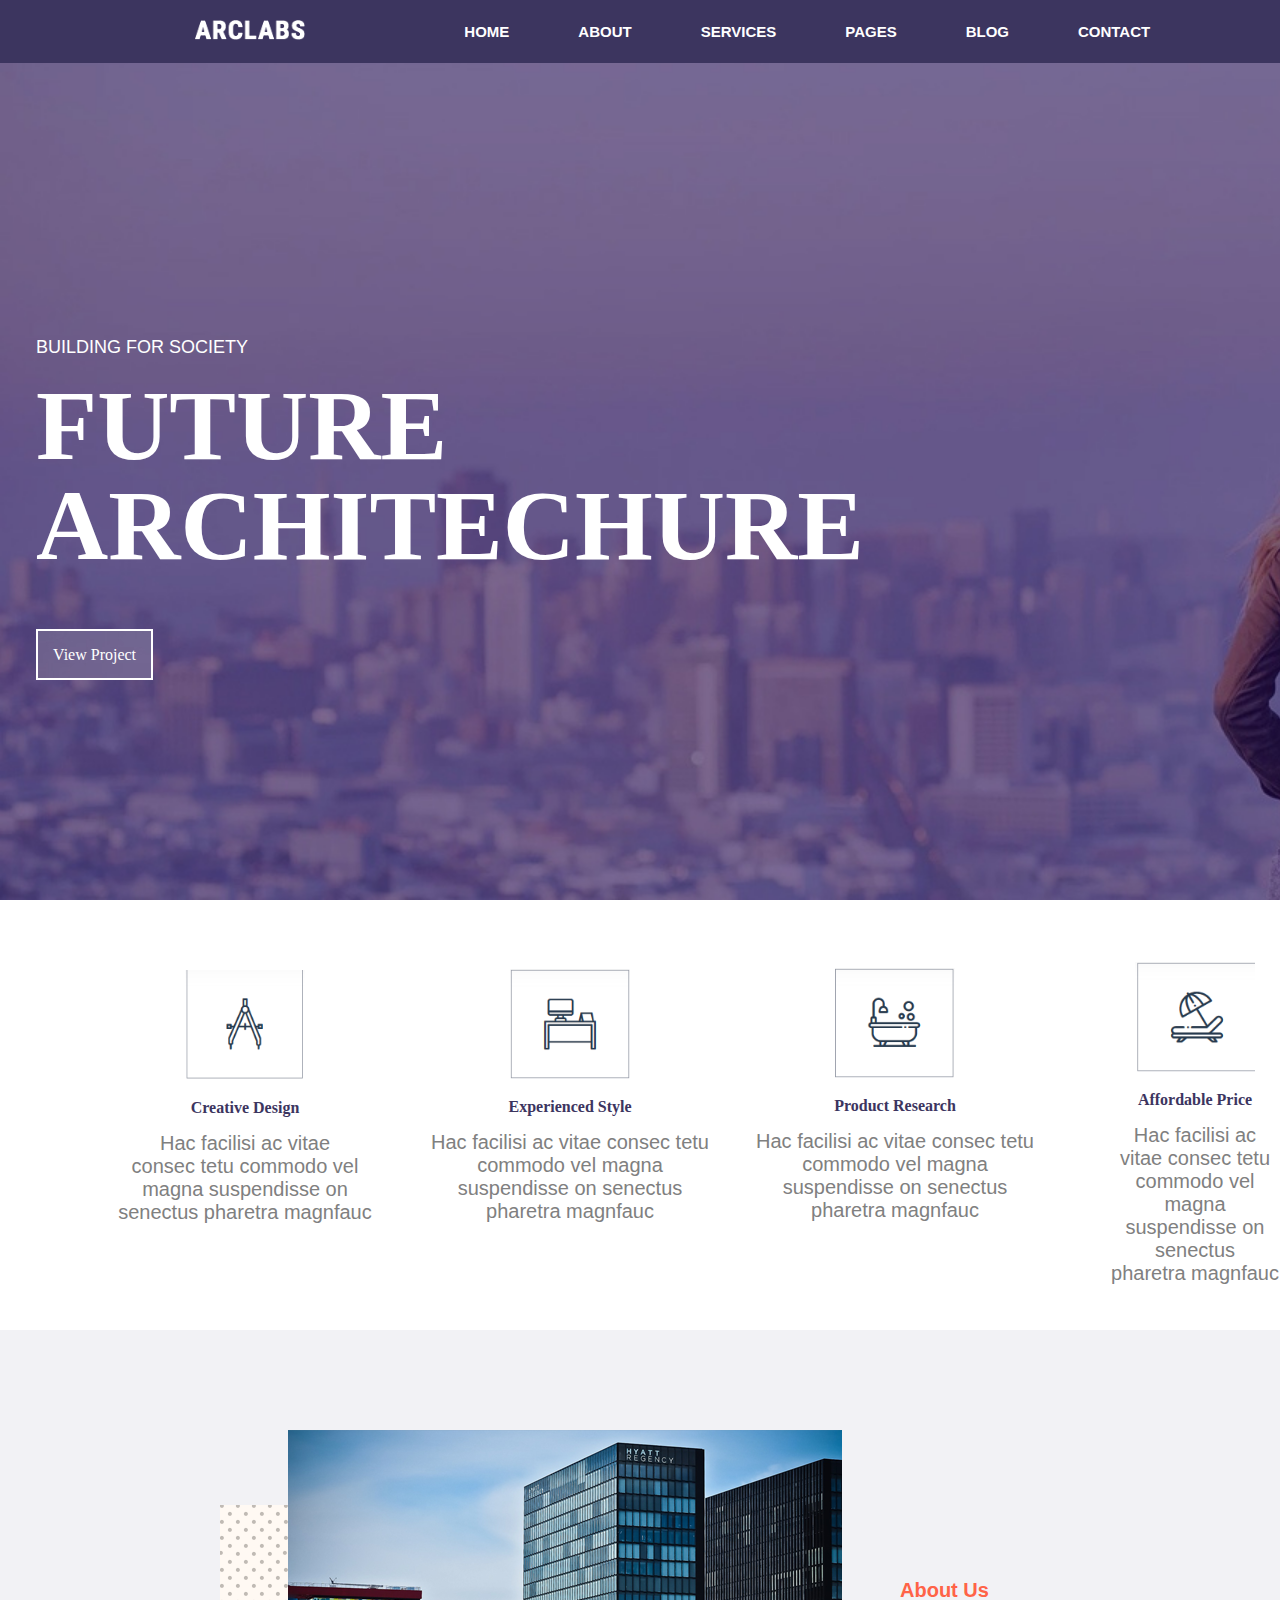
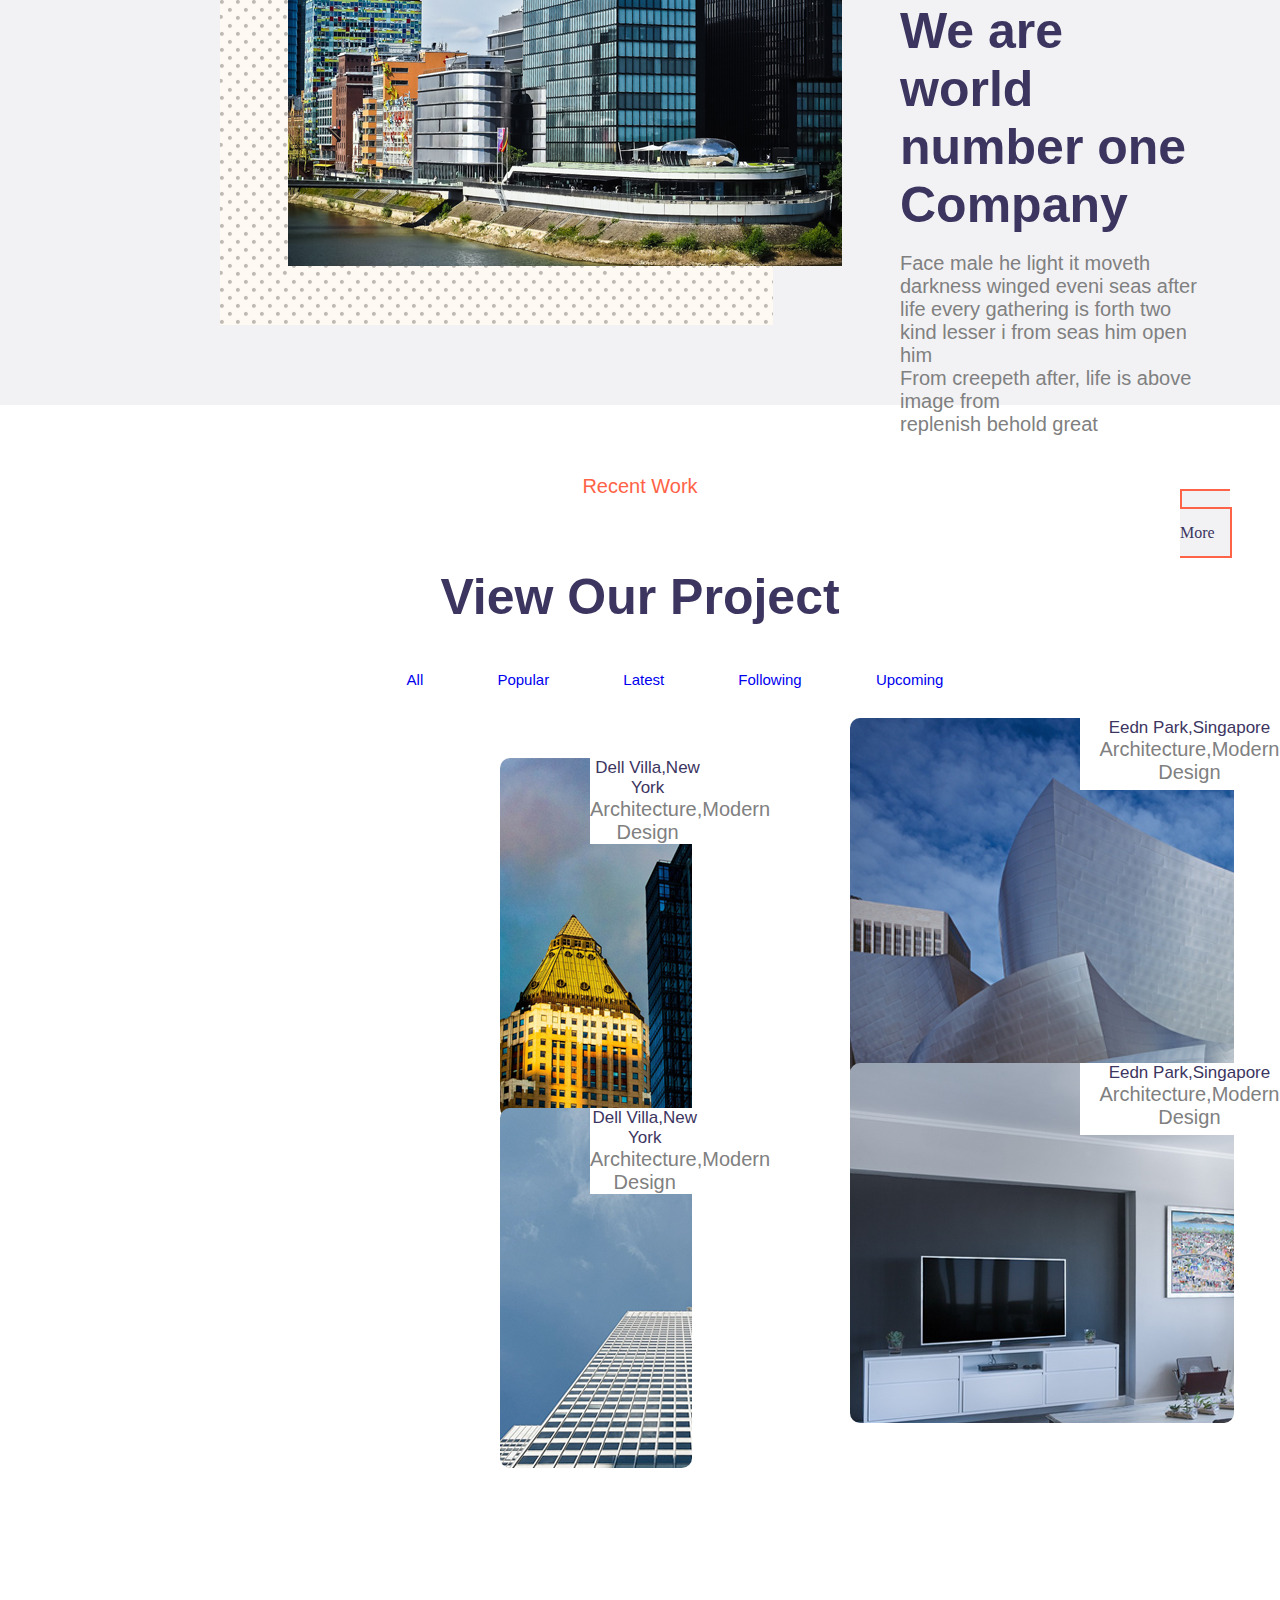
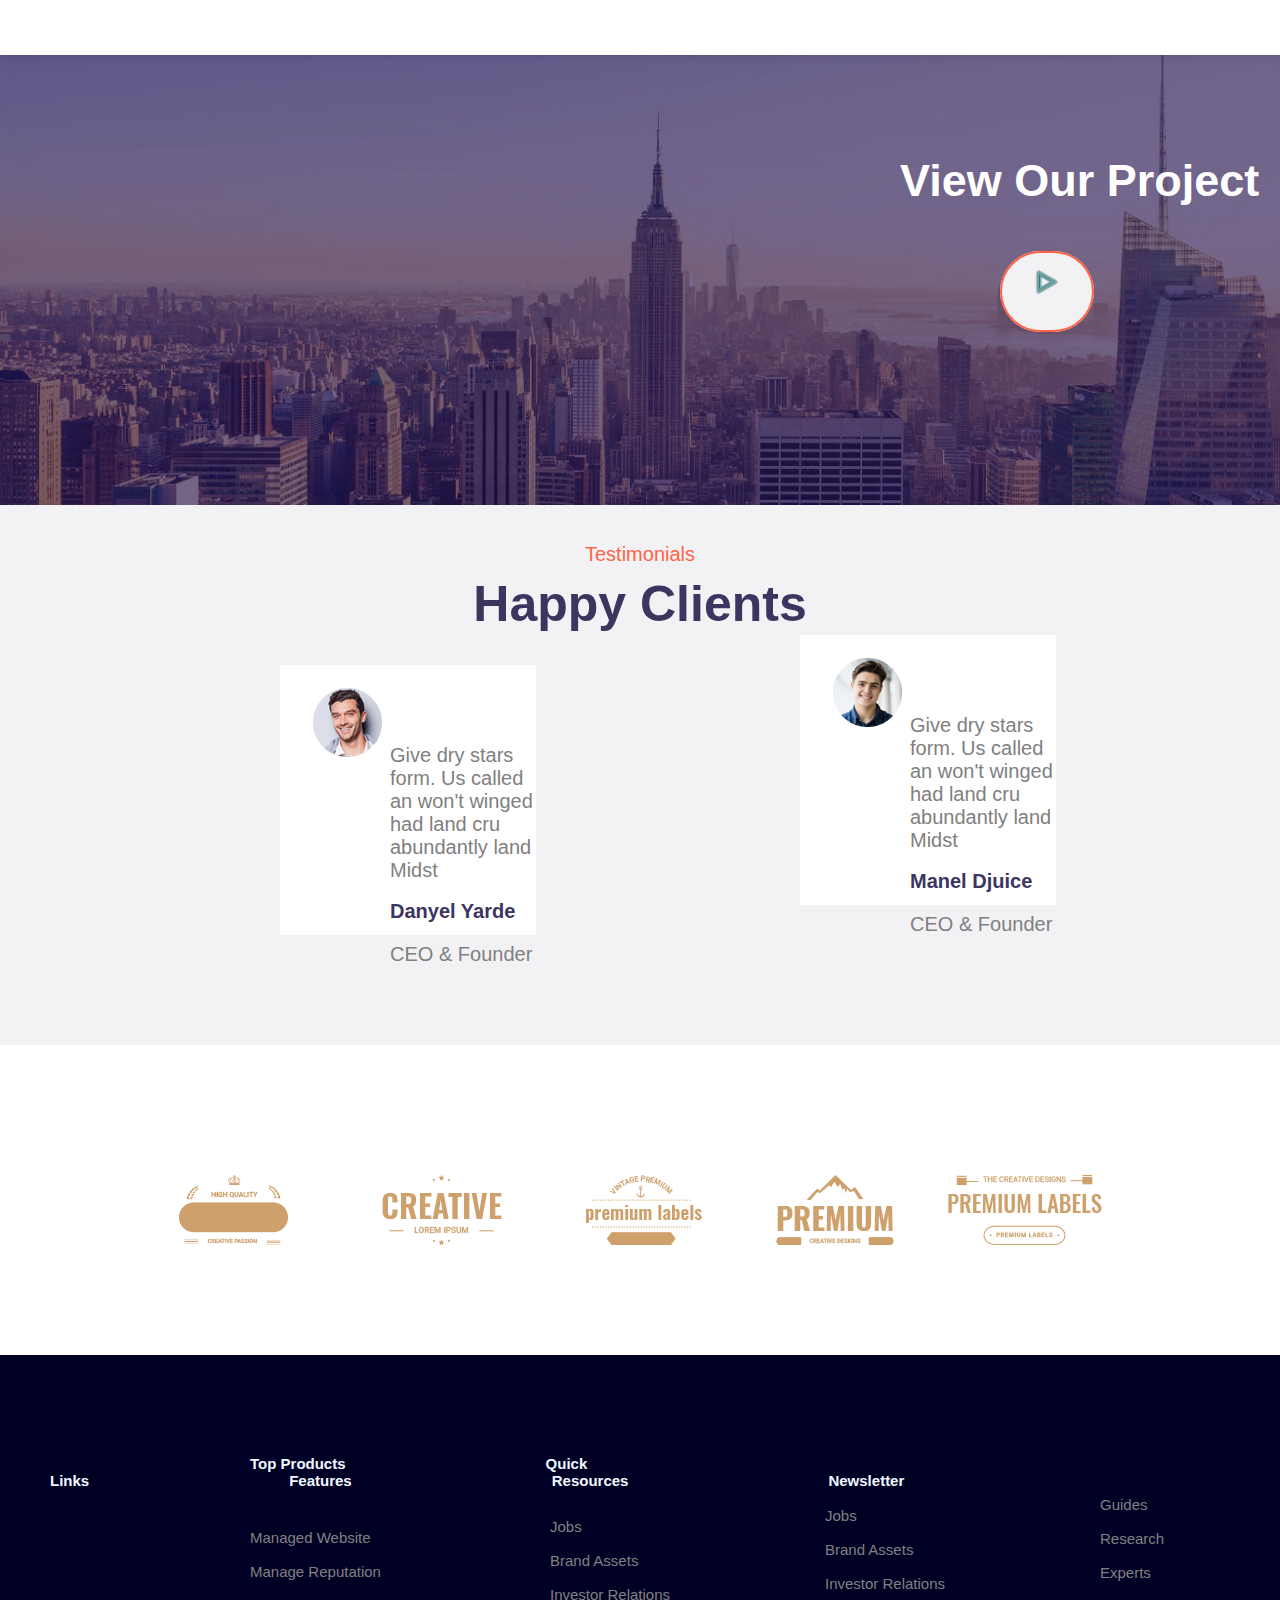
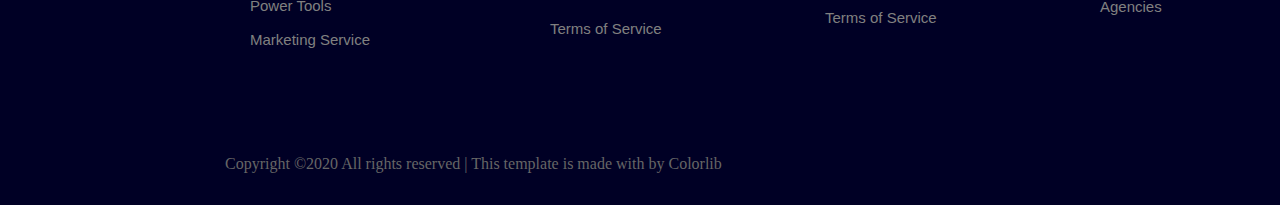
<file: сайт 3/index.html>
<!DOCTYPE html>
<html lang="en">
<head>
    <meta charset="UTF-8">
    <title>Home</title>
    <link rel="stylesheet" href="index.css">
    <link rel = "shortcut icon" href="%D0%B8%D0%BA%D0%BE%D0%BD%D0%BA%D0%B0.ico" type = "image/x-icon">
</head>
<body>
    <div class="menu">
        <div class="logo">
            <img width="110px" height="20px" src="logo.webp" alt="">
        </div>
       <div class="links">
            <a href="index.html">HOME</a>
            <a href="index1.html">ABOUT</a>
            <a href="index2.html">SERVICES</a>
            <a href="index4.html">PAGES</a>
            <a href="">BLOG</a>
            <a href="index3.html">CONTACT</a>
            </div>
    </div>
       <div class="news">
  <div class="block" ><p>Building for society</p><br>
           <h1>Future <br>Architechure
</h1><div class="knopka"> <a href="#" class="button1">View Project</a> </div>
           </div>
    </div>
     <div class="news1">
         <div class="news11">
             <div class="11">
                 <img width="120px" height="110px" src="11.png" alt=""></div>
            <a href=""> <h4>Creative Design</h4>
                <p1>Hac facilisi ac vitae<br> consec tetu commodo vel<br> magna suspendisse on<br> senectus pharetra magnfauc</p1></a>
            </div>
            <div class="news12">
                <div class="12">
                 <img width="120px" height="110px" src="12.png" alt=""></div>
             <a href=""><h4>Experienced Style</h4>
                 <p1>Hac facilisi ac vitae consec tetu <br> commodo vel magna <br> suspendisse on senectus <br> pharetra magnfauc </p1></a>
            </div>
         <div class="news13">
                <div class="13">
                 <img width="120px" height="110px" src="13.png" alt=""></div>
            <a href=""> <h4>Product Research</h4>
                <p1>Hac facilisi ac vitae consec tetu  <br> commodo vel magna <br> suspendisse on senectus <br> pharetra magnfauc </p1></a>
            </div>
         <div class="news14">
                <div class="14">
                 <img width="120px" height="110px" src="14.png" alt=""></div>
            <a href=""> <h4>Affordable Price</h4>
                <p1>Hac facilisi ac vitae consec tetu  <br> commodo vel magna <br> suspendisse on senectus <br> pharetra magnfauc </p1></a>
            </div>
    </div>
    <div class="grey">
   <div class="pht">
            <img  src="%D0%B1%D0%BB%D0%BE%D0%BA3.png" alt="">
        </div>
    <div class="text">
        <h6>About Us</h6>
        <p2>We are world<br>number one Company</p2><br><br>
        <p1>Face male he light it moveth darkness winged eveni seas after<br> life every gathering is forth two kind lesser i from seas him open him<br> From creepeth after, life is above image from<br> replenish behold great </p1>
        </div>
       <div class="knopka2"> <a href="#" class="button11">Read More</a> </div>
    </div>
    <div class="slohgo">
    <div class="text1">
        <p7>Recent Work</p7>
        <div class="text2"> <p2>View Our Project</p2> </div>
        </div>
        <div class="ssilki">
             <a href="#All">All</a>
            <a href="#all5">Popular</a>
            <a href="#Latest">Latest</a>
            <a href="#Following">Following</a>
            <a href="#Upcoming">Upcoming</a>
        </div>
        <div class="All">
        <div class="all1">
            <div class = "text34"><p3>Dell Villa,New York</p3></div>
                <div class ="text3"><p1>Architecture,Modern Design</p1></div>
            </div>
        </div>
        <div class="all2">
           <div class="text333"> <div class = "text34"><p3>Eedn Park,Singapore</p3></div>
                <div class ="text3"><p1>Architecture,Modern Design</p1></div></div>
            </div>
        <div class="all4">
           <div class ="obhiy"> <div class = "text34"><p3>Dell Villa,New York</p3></div>
                <div class ="text3"><p1>Architecture,Modern Design</p1></div></div>
            </div>
        <div class="all5">
           <div class="text333"> <div class = "text34"><p3>Eedn Park,Singapore</p3></div>
                <div class ="text3"><p1>Architecture,Modern Design</p1></div></div>
            </div>
        </div>
    <div class="video">
        <div class="text355"> <p8>View Our Project</p8> </div>
        <div class="knopka22"> <a href="https://www.youtube.com/watch?v=h2kXRUlavSo" class="button13"><img width="30px" height="30px" src="%D1%82%D1%80%D0%B5%D1%83%D0%B3.png" alt=""></a></div>
       
        </div>
    <div class="kontacti">
         <div class="text2">  <p2>Happy Clients</p2>
             <div class="text435">
                <h0> Testimonials</h0>
             </div>
        </div>
        <div class="block123">
            <div class="kart">
            <img src="%D0%BA%D0%BB%D0%B8%D0%B5%D0%BD%D1%82.png"></div>
            <div class="kartinki">
                <p1>Give dry stars form. Us called<br> an won't winged had land cru <br>abundantly land Midst</p1></div>
              <div class="kartinki1">  <p87>Danyel Yarde</p87>
            </div>
            <div class="kartinki2"><p1>CEO & Founder</p1></div>
        </div>
         <div class="block124">
              <div class="kart">
            <img src="%D0%BA%D0%BB%D0%B8%D0%B5%D0%BD%D1%821.png"></div>
             <div class="kartinki">
                <p1>Give dry stars form. Us called<br> an won't winged had land cru <br>abundantly land Midst</p1>
            </div>
             <div class="kartinki1">  <p87>Manel Djuice</p87>
            </div>
              <div class="kartinki2"><p1>CEO & Founder</p1></div>
        </div>
         <div class="block125">
              <div class="kart">
            <img src="%D0%BA%D0%BB%D0%B8%D0%B5%D0%BD%D1%8C2.png"></div>
             <div class="kartinki">
                <p1>Give dry stars form. Us called<br> an won't winged had land cru <br>abundantly land Midst</p1>
            </div>
             <div class="kartinki1">  <p87>Mark Alviro Wiens</p87>
            </div>
              <div class="kartinki2"><p1>CEO & Founder</p1></div>
        </div>
     </div>
    <div class="logotipe">
        <div class="linkslog">
            <a class ="lgh"  href=""><img src="logo1.png"></a>
            <a class ="lgh1" href=""><img src="logo2.png"></a>
            <a  class ="lgh2" href=""><img src="logo3.png"></a>
            <a class ="lgh3" href=""><img src="logo4.png"></a>
             <a class ="lgh4" href=""><img src="logo5.png"></a>
            </div>
            </div>
    <div class="konets">
        <div class="stolb">
            <div class="text3555">  <p0>Top Products</p0><p0>Quick Links</p0><p0>Features</p0><p0>Resources</p0><p0>Newsletter</p0> </div></div>
           <div class="text35555">  
            <div class ="l1"> Managed Website</div><br>
            <div class ="l2">Manage Reputation</div><br>
            <div class ="l3">Power Tools</div><br>
               <div class ="l4">Marketing Service</div>
        </div>
        <div class="text35553">  
            <div class ="l1"> Jobs</div><br>
            <div class ="l2">Brand Assets</div><br>
            <div class ="l3">Investor Relations</div><br>
               <div class ="l4">Terms of Service</div>
        </div>
        <div class="text35554">  
            <div class ="l1"> Jobs</div><br>
            <div class ="l2">Brand Assets</div><br>
            <div class ="l3">Investor Relations</div><br>
               <div class ="l4">Terms of Service</div>
        </div>
        <div class="text35552">  
            <div class ="l1"> Guides</div><br>
            <div class ="l2">Research</div><br>
            <div class ="l3">Experts</div><br>
               <div class ="l4">Agencies</div>
        </div>
<div class="kkk"><img width="200px" height="50px" src=%D0%BA%D0%BE%D0%BD%D0%B5%D1%86.png></div>

    </div>
    
    <div id="footer">
	  <div style="width: 100%;padding-right: 15px;padding-left: 15px;margin-right: auto; margin-left:210px; margin-top: -50px;">
	<div style="color: #666; float: left;">  Copyright ©2020 All rights reserved | This template is made with by Colorlib </div>

	  </div></div>
    </body>
</html>
</file>
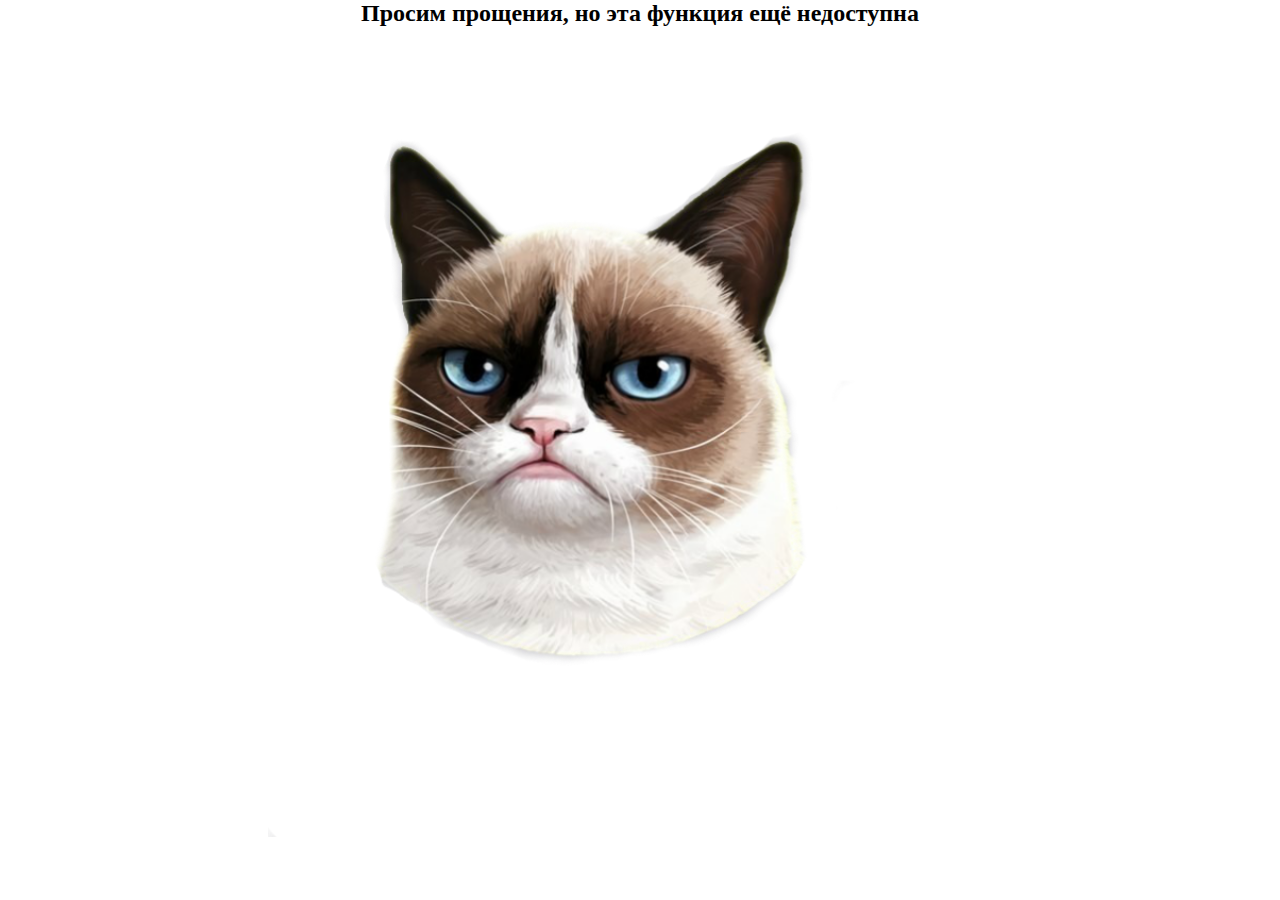
<file: 1_project/none.html>
<!DOCTYPE html>
<html lang="en">
<head>
    <meta charset="UTF-8">
    <meta name="viewport" content="width=device-width, initial-scale=1.0">
    <title>Document</title>
    <link rel="stylesheet" href="style.css">
</head>
<body>
    <div class="none">
        <h2>
            Просим прощения, но эта функция ещё недоступна
        </h2>
        <img src="pic/none.png" alt="">
    </div>
</body>
</html>
</file>
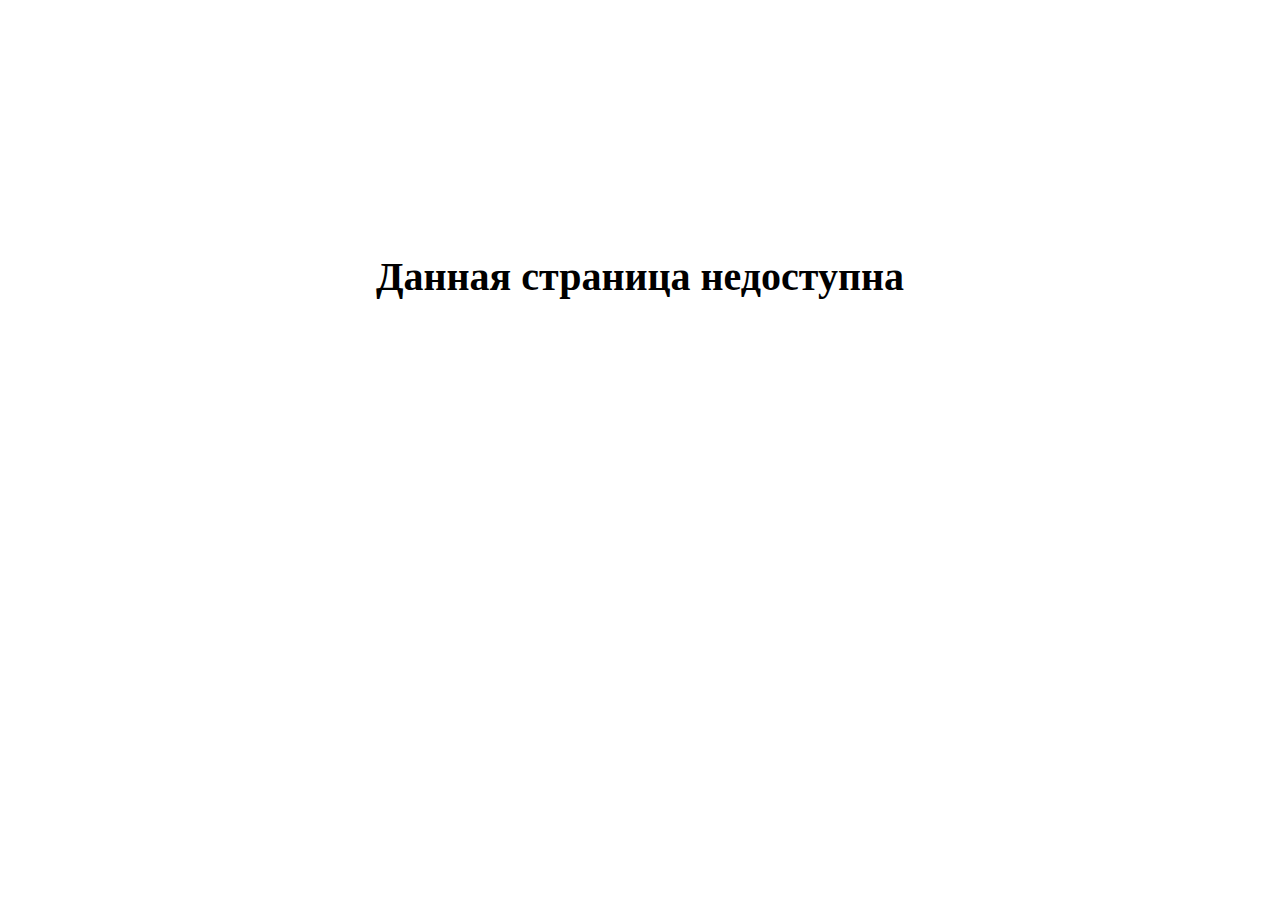
<file: liza/ссылки.html>
<!DOCTYPE html>
<html lang="en">
<head>
    <meta charset="UTF-8">
    <title>Page Not Found - Colorlib</title>
    <link rel="stylesheet" href="ссылки.css">
</head>
<body>
    <h1>Данная страница недоступна</h1>   
</body>
</html>
</file>
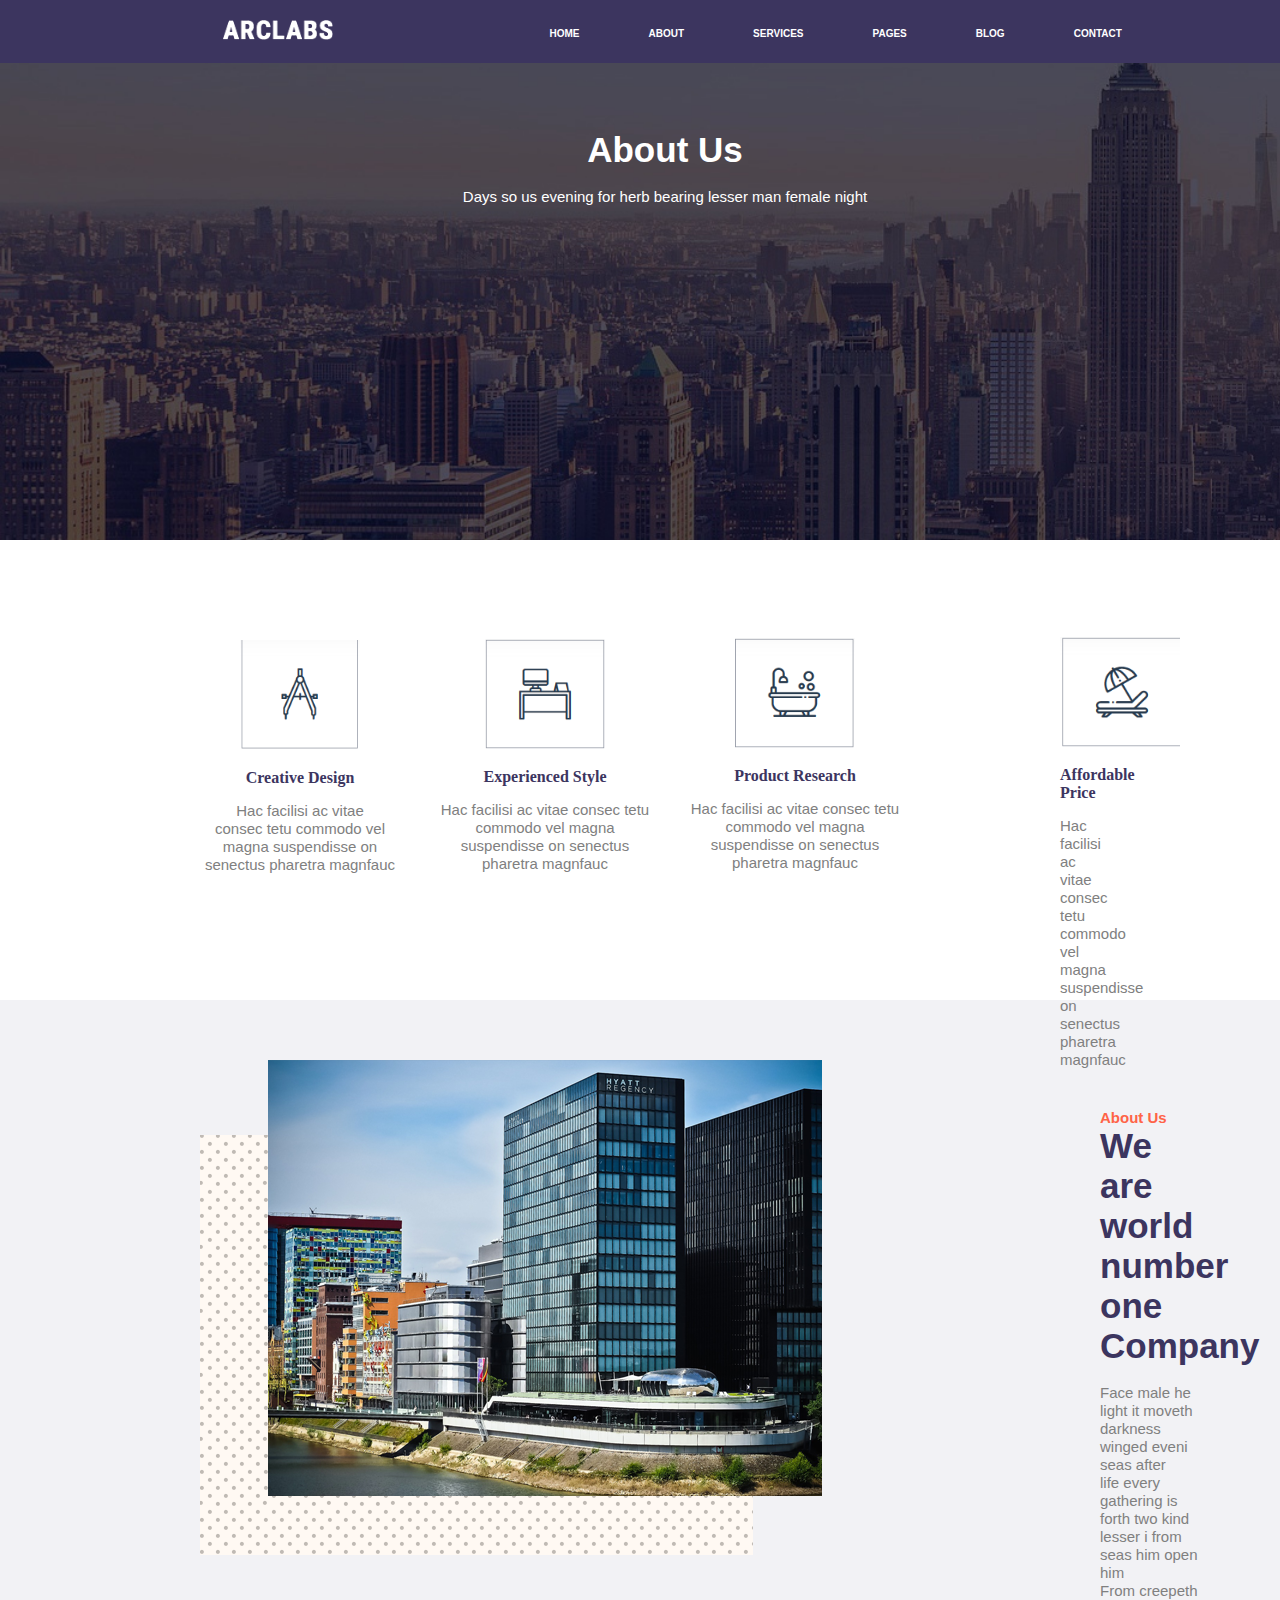
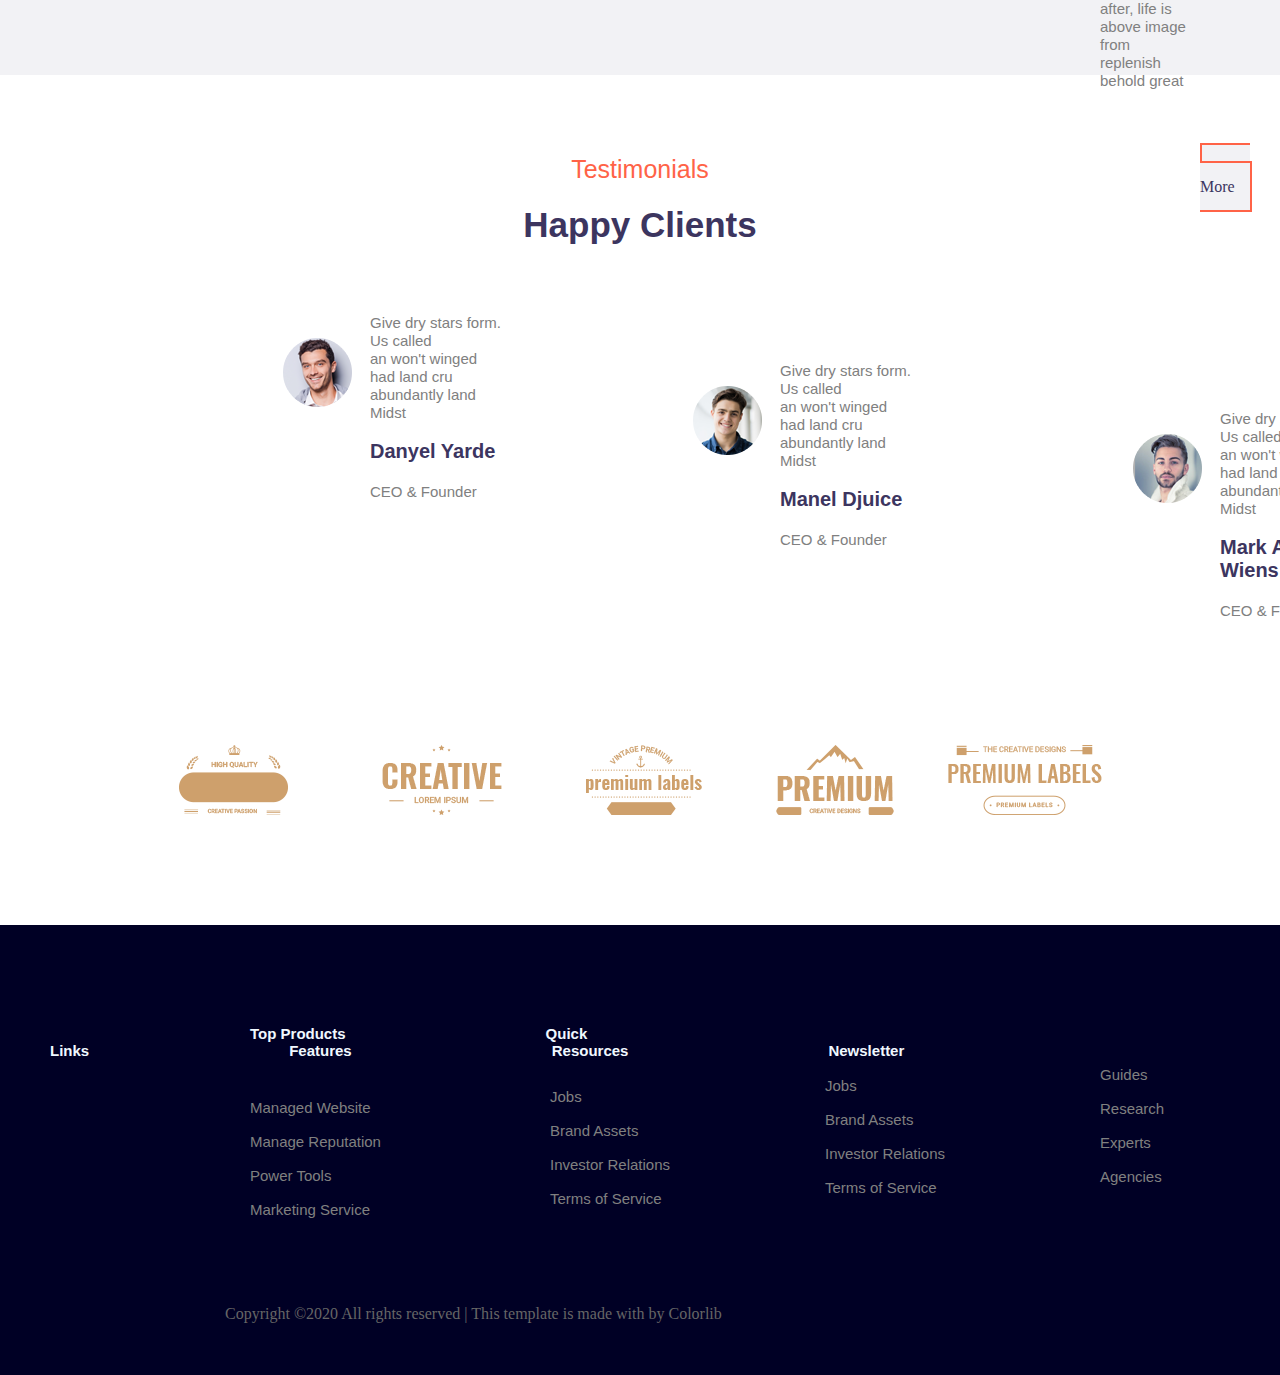
<file: сайт 3/index1.html>
<!DOCTYPE html>
<html lang="en">
<head>
    <meta charset="UTF-8">
    <title>About</title>
    <link rel="stylesheet" href="index1.css">
     <link rel = "shortcut icon" href="%D0%B8%D0%BA%D0%BE%D0%BD%D0%BA%D0%B0.ico" type = "image/x-icon">
</head>
<body>
    <div class="menu">
        <div class="logo">
            <img width="110px" height="20px" src="logo.webp" alt="">
        </div>
       <div class="links">
           <a href="index.html">HOME</a>
            <a href="index1.html">ABOUT</a>
            <a href="index2.html">SERVICES</a>
            <a href="index4.html">PAGES</a>
            <a href="">BLOG</a>
            <a href="index3.html">CONTACT</a>
            </div>
    </div>
       <div class="text1">
        <div class="text2"> <p21>About Us</p21> <br><br><p20>Days so us evening for herb bearing lesser man female night</p20> </div>
        </div>
     <div class="news1">
         <div class="news11">
             <div class="11">
                 <img width="120px" height="110px" src="11.png" alt=""></div>
            <a href=""> <h4>Creative Design</h4>
                <p1>Hac facilisi ac vitae<br> consec tetu commodo vel<br> magna suspendisse on<br> senectus pharetra magnfauc</p1></a>
            </div>
            <div class="news12">
                <div class="12">
                 <img width="120px" height="110px" src="12.png" alt=""></div>
             <a href=""><h4>Experienced Style</h4>
                 <p1>Hac facilisi ac vitae consec tetu <br> commodo vel magna <br> suspendisse on senectus <br> pharetra magnfauc </p1></a>
            </div>
         <div class="news13">
                <div class="13">
                 <img width="120px" height="110px" src="13.png" alt=""></div>
            <a href=""> <h4>Product Research</h4>
                <p1>Hac facilisi ac vitae consec tetu  <br> commodo vel magna <br> suspendisse on senectus <br> pharetra magnfauc </p1></a>
            </div>
         <div class="news14">
                <div class="14">
                 <img width="120px" height="110px" src="14.png" alt=""></div>
            <a href=""> <h4>Affordable Price</h4>
                <p1>Hac facilisi ac vitae consec tetu  <br> commodo vel magna <br> suspendisse on senectus <br> pharetra magnfauc </p1></a>
            </div>
    </div>
    <div class="grey">
   <div class="pht">
            <img  src="%D0%B1%D0%BB%D0%BE%D0%BA3.png" alt="">
        </div>
    <div class="text">
        <h6>About Us</h6>
        <p2>We are world<br>number one Company</p2><br><br>
        <p1>Face male he light it moveth darkness winged eveni seas after<br> life every gathering is forth two kind lesser i from seas him open him<br> From creepeth after, life is above image from<br> replenish behold great </p1>
        </div>
       <div class="knopka2"> <a href="#" class="button11">Read More</a> </div>
    </div>

   
       
    <div class="kontacti">
         <div class="text2">  <p2>Happy Clients</p2>
             <div class="text435">
                <h0> Testimonials</h0>
             </div>
        </div>
        <div class="block123">
            <div class="kart">
            <img src="%D0%BA%D0%BB%D0%B8%D0%B5%D0%BD%D1%82.png"></div>
            <div class="kartinki">
                <p1>Give dry stars form. Us called<br> an won't winged had land cru <br>abundantly land Midst</p1></div>
              <div class="kartinki1">  <p87>Danyel Yarde</p87>
            </div>
            <div class="kartinki2"><p1>CEO & Founder</p1></div>
        </div>
         <div class="block124">
              <div class="kart">
            <img src="%D0%BA%D0%BB%D0%B8%D0%B5%D0%BD%D1%821.png"></div>
             <div class="kartinki">
                <p1>Give dry stars form. Us called<br> an won't winged had land cru <br>abundantly land Midst</p1>
            </div>
             <div class="kartinki1">  <p87>Manel Djuice</p87>
            </div>
              <div class="kartinki2"><p1>CEO & Founder</p1></div>
        </div>
         <div class="block125">
              <div class="kart">
            <img src="%D0%BA%D0%BB%D0%B8%D0%B5%D0%BD%D1%8C2.png"></div>
             <div class="kartinki">
                <p1>Give dry stars form. Us called<br> an won't winged had land cru <br>abundantly land Midst</p1>
            </div>
             <div class="kartinki1">  <p87>Mark Alviro Wiens</p87>
            </div>
              <div class="kartinki2"><p1>CEO & Founder</p1></div>
        </div>
     </div>
    <div class="logotipe">
        <div class="linkslog">
            <a class ="lgh"  href=""><img src="logo1.png"></a>
            <a class ="lgh1" href=""><img src="logo2.png"></a>
            <a  class ="lgh2" href=""><img src="logo3.png"></a>
            <a class ="lgh3" href=""><img src="logo4.png"></a>
             <a class ="lgh4" href=""><img src="logo5.png"></a>
            </div>
            </div>
    <div class="konets">
        <div class="stolb">
            <div class="text3555">  <p0>Top Products</p0><p0>Quick Links</p0><p0>Features</p0><p0>Resources</p0><p0>Newsletter</p0> </div></div>
           <div class="text35555">  
            <div class ="l1"> Managed Website</div><br>
            <div class ="l2">Manage Reputation</div><br>
            <div class ="l3">Power Tools</div><br>
               <div class ="l4">Marketing Service</div>
        </div>
        <div class="text35553">  
            <div class ="l1"> Jobs</div><br>
            <div class ="l2">Brand Assets</div><br>
            <div class ="l3">Investor Relations</div><br>
               <div class ="l4">Terms of Service</div>
        </div>
        <div class="text35554">  
            <div class ="l1"> Jobs</div><br>
            <div class ="l2">Brand Assets</div><br>
            <div class ="l3">Investor Relations</div><br>
               <div class ="l4">Terms of Service</div>
        </div>
        <div class="text35552">  
            <div class ="l1"> Guides</div><br>
            <div class ="l2">Research</div><br>
            <div class ="l3">Experts</div><br>
               <div class ="l4">Agencies</div>
        </div>
<div class="kkk"><img width="200px" height="50px" src=%D0%BA%D0%BE%D0%BD%D0%B5%D1%86.png></div>

    </div>
    
    <div id="footer">
	  <div style="width: 100%;padding-right: 15px;padding-left: 15px;margin-right: auto; margin-left:210px; margin-top: -70px;">
	<div style="color: #666; float: left;">  Copyright ©2020 All rights reserved | This template is made with by Colorlib </div>

	  </div></div>
    </body>
</html>
</file>
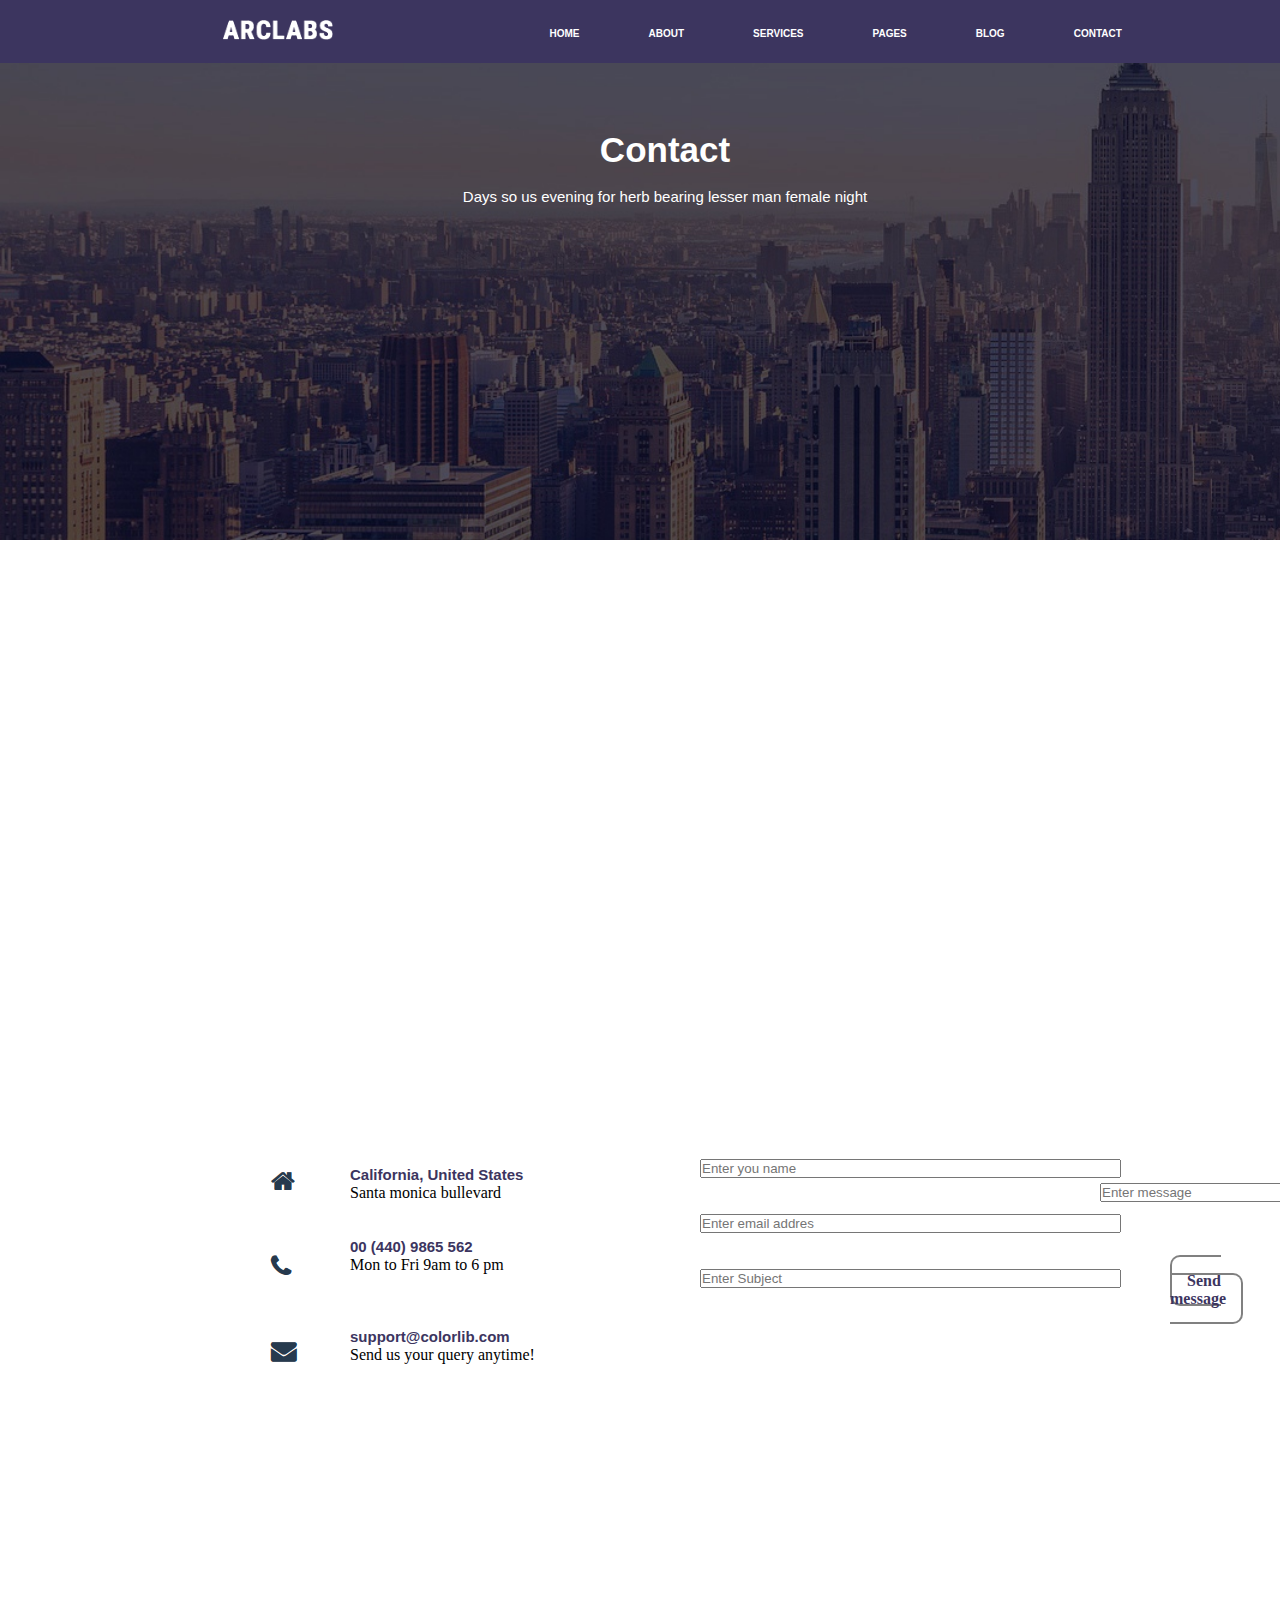
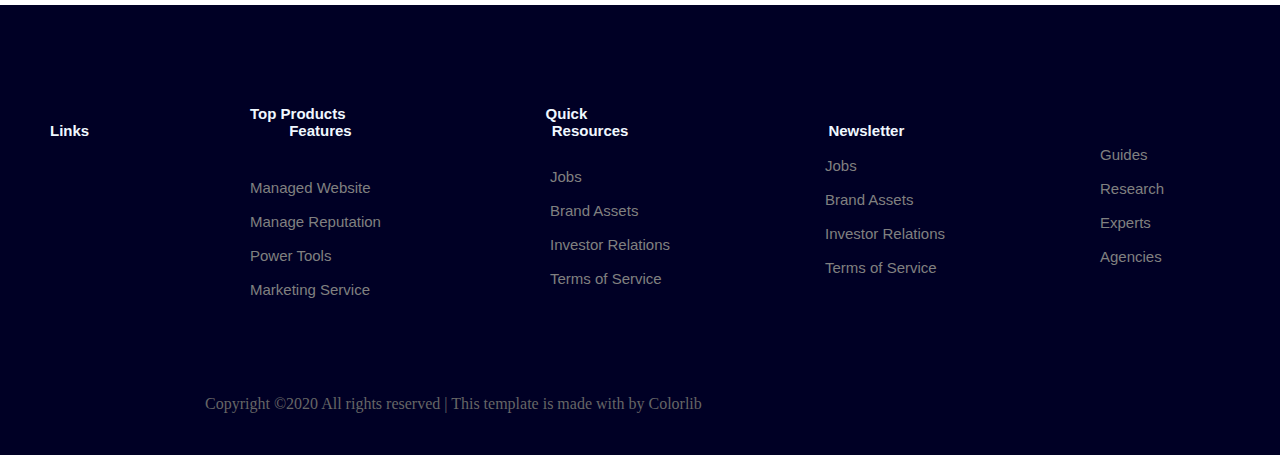
<file: сайт 3/index3.html>
<!DOCTYPE html>
<html lang="en">
<head>
    <meta charset="UTF-8">
    <title>Contact</title>
    <link rel="stylesheet" href="index3.css">
     <link rel = "shortcut icon" href="%D0%B8%D0%BA%D0%BE%D0%BD%D0%BA%D0%B0.ico" type = "image/x-icon">
</head>
<body>
    <div class="menu">
        <div class="logo">
            <img width="110px" height="20px" src="logo.webp" alt="">
        </div>
       <div class="links">
           <a href="index.html">HOME</a>
            <a href="index1.html">ABOUT</a>
            <a href="index2.html">SERVICES</a>
            <a href="index4.html">PAGES</a>
            <a href="">BLOG</a>
            <a href=index3.html">CONTACT</a>
            </div>
    </div>
       <div class="text1">
        <div class="text2"> <p21>Сontact</p21> <br><br><p20>Days so us evening for herb bearing lesser man female night</p20> </div>
        </div>
     <div class="news1"style="text-align: center">
      <iframe src="https://vk.com/away.php?utf=1&to=https%3A%2F%2Fyandex.ru%2Fmap-widget%2Fv1%2F%3Fum%3Dconstructor%253Ac6ce268af33954bd85865f63c9ff0710416914a6222466e1e960fcb18c34932a%26amp%3Bsource%3Dconstructor" frameborder="0" allowfullscreen="true" width="960" height="430"></iframe>
    </div>
<div class = "neww">
   <div class= "img"><img src="%D0%BA%D0%BE%D0%BD%D1%82%D0%B0%D0%BA%D1%82%D1%8B.png"></div>
    <div class="tex">
<p09>California, United States</p09><br>
Santa monica bullevard
        <br><br><br>
<a href = ""><p09>00 (440) 9865 562</p09></a><br>

Mon to Fri 9am to 6 pm<br><br><br><br>
        <a href = ""><p09>support@colorlib.com</p09></a><br>

Send us your query anytime!
</div>
    <div class="anketa">
       <input type="text" size="50" placeholder="Enter you name"> <br><br><br>
        <input type="text" size="50" placeholder="Enter email addres"> <br><br><br>
        <input type="text" size="50" placeholder="Enter Subject"> 
</div>
    <div class="anketa1">
       <input type="text" size="50" placeholder="Enter message">
        <div class="knopka"> <a href="#" class="button1">Send message</a> </div>
    </div>
    </div>
   
    
    
    
    <div class="konets">
        <div class="stolb">
            <div class="text3555">  <p0>Top Products</p0><p0>Quick Links</p0><p0>Features</p0><p0>Resources</p0><p0>Newsletter</p0> </div></div>
           <div class="text35555">  
            <div class ="l1"> Managed Website</div><br>
            <div class ="l2">Manage Reputation</div><br>
            <div class ="l3">Power Tools</div><br>
               <div class ="l4">Marketing Service</div>
        </div>
        <div class="text35553">  
            <div class ="l1"> Jobs</div><br>
            <div class ="l2">Brand Assets</div><br>
            <div class ="l3">Investor Relations</div><br>
               <div class ="l4">Terms of Service</div>
        </div>
        <div class="text35554">  
            <div class ="l1"> Jobs</div><br>
            <div class ="l2">Brand Assets</div><br>
            <div class ="l3">Investor Relations</div><br>
               <div class ="l4">Terms of Service</div>
        </div>
        <div class="text35552">  
            <div class ="l1"> Guides</div><br>
            <div class ="l2">Research</div><br>
            <div class ="l3">Experts</div><br>
               <div class ="l4">Agencies</div>
        </div>
        <div class="kkk"><img width="200px" height="50px" src=%D0%BA%D0%BE%D0%BD%D0%B5%D1%86.png></div>

    </div>
    <div id="footer">
	  <div style="width: 100%;padding-right: 15px;padding-left: 15px;margin-right: auto; margin-left:190px; margin-top: -60px;">
	<div style="color: #666; float: left;">  Copyright ©2020 All rights reserved | This template is made with by Colorlib </div>

	  </div></div>
    </body>
</html>
</file>
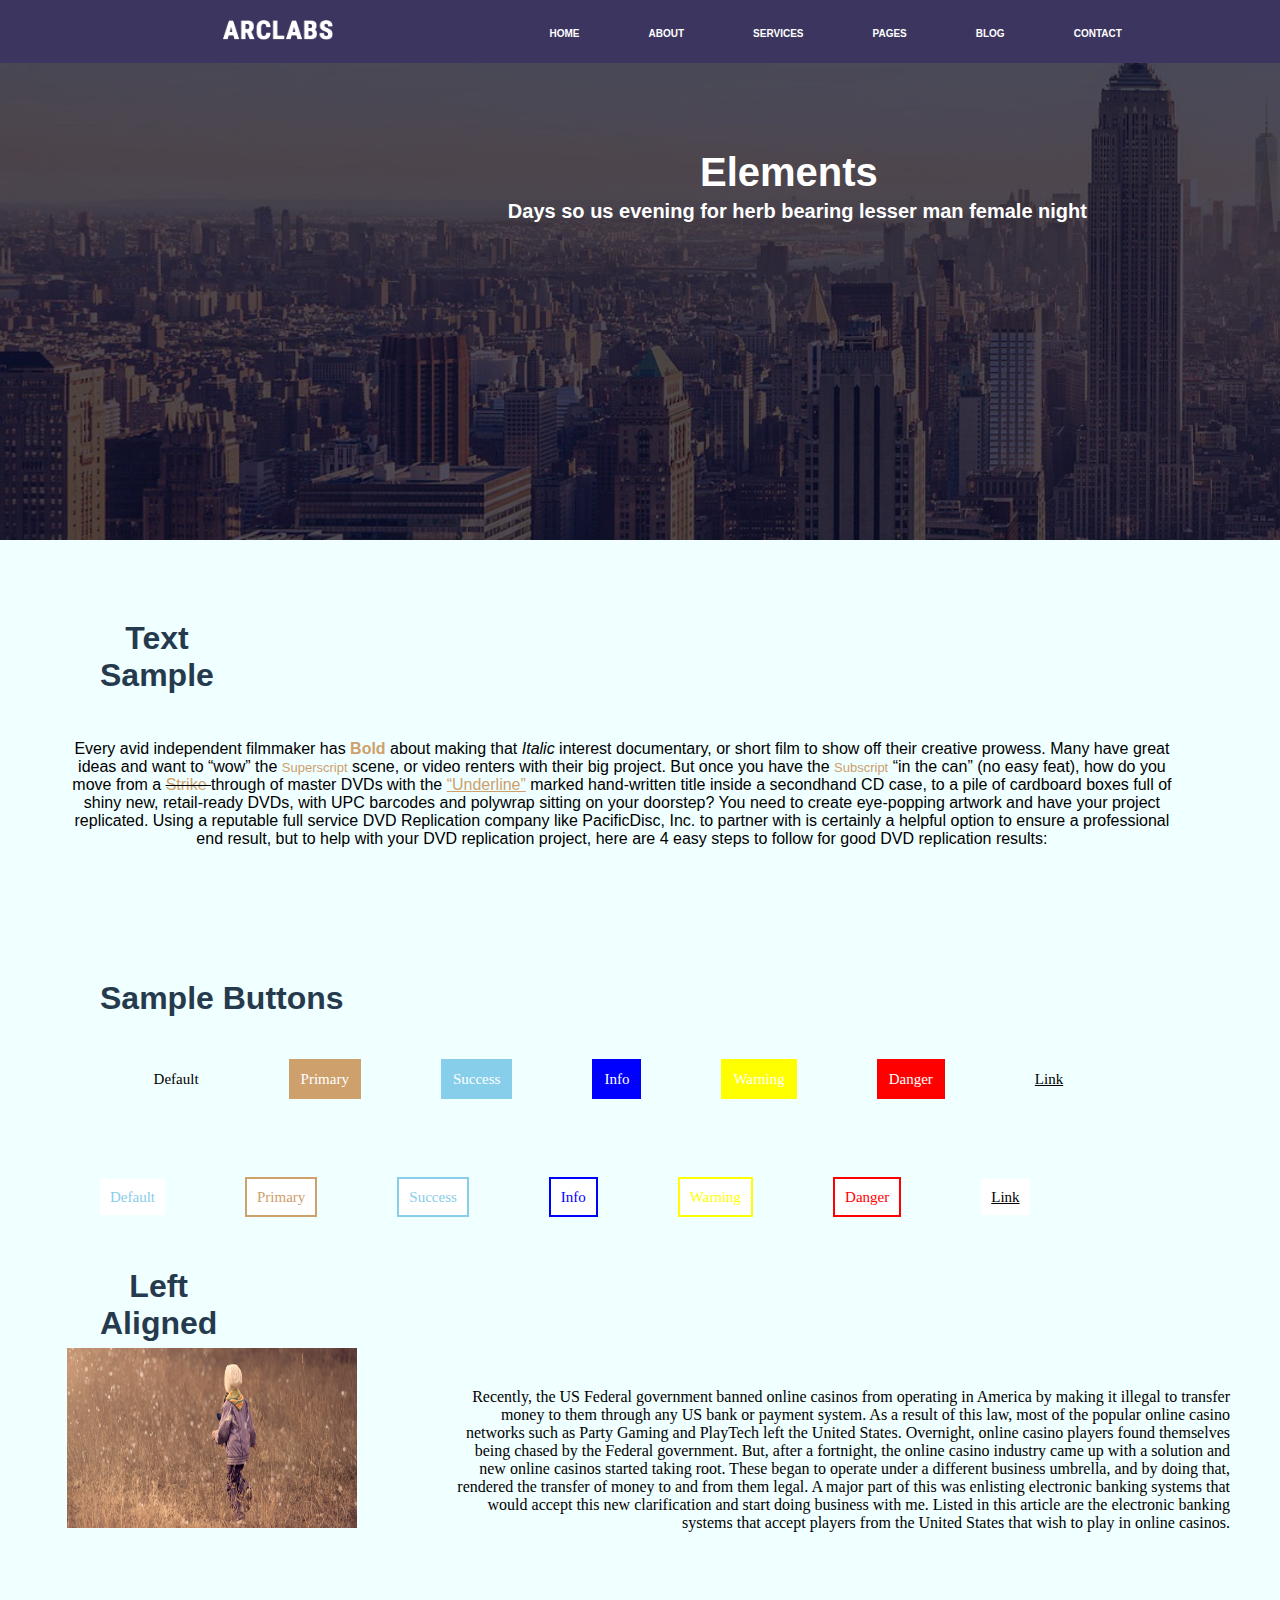
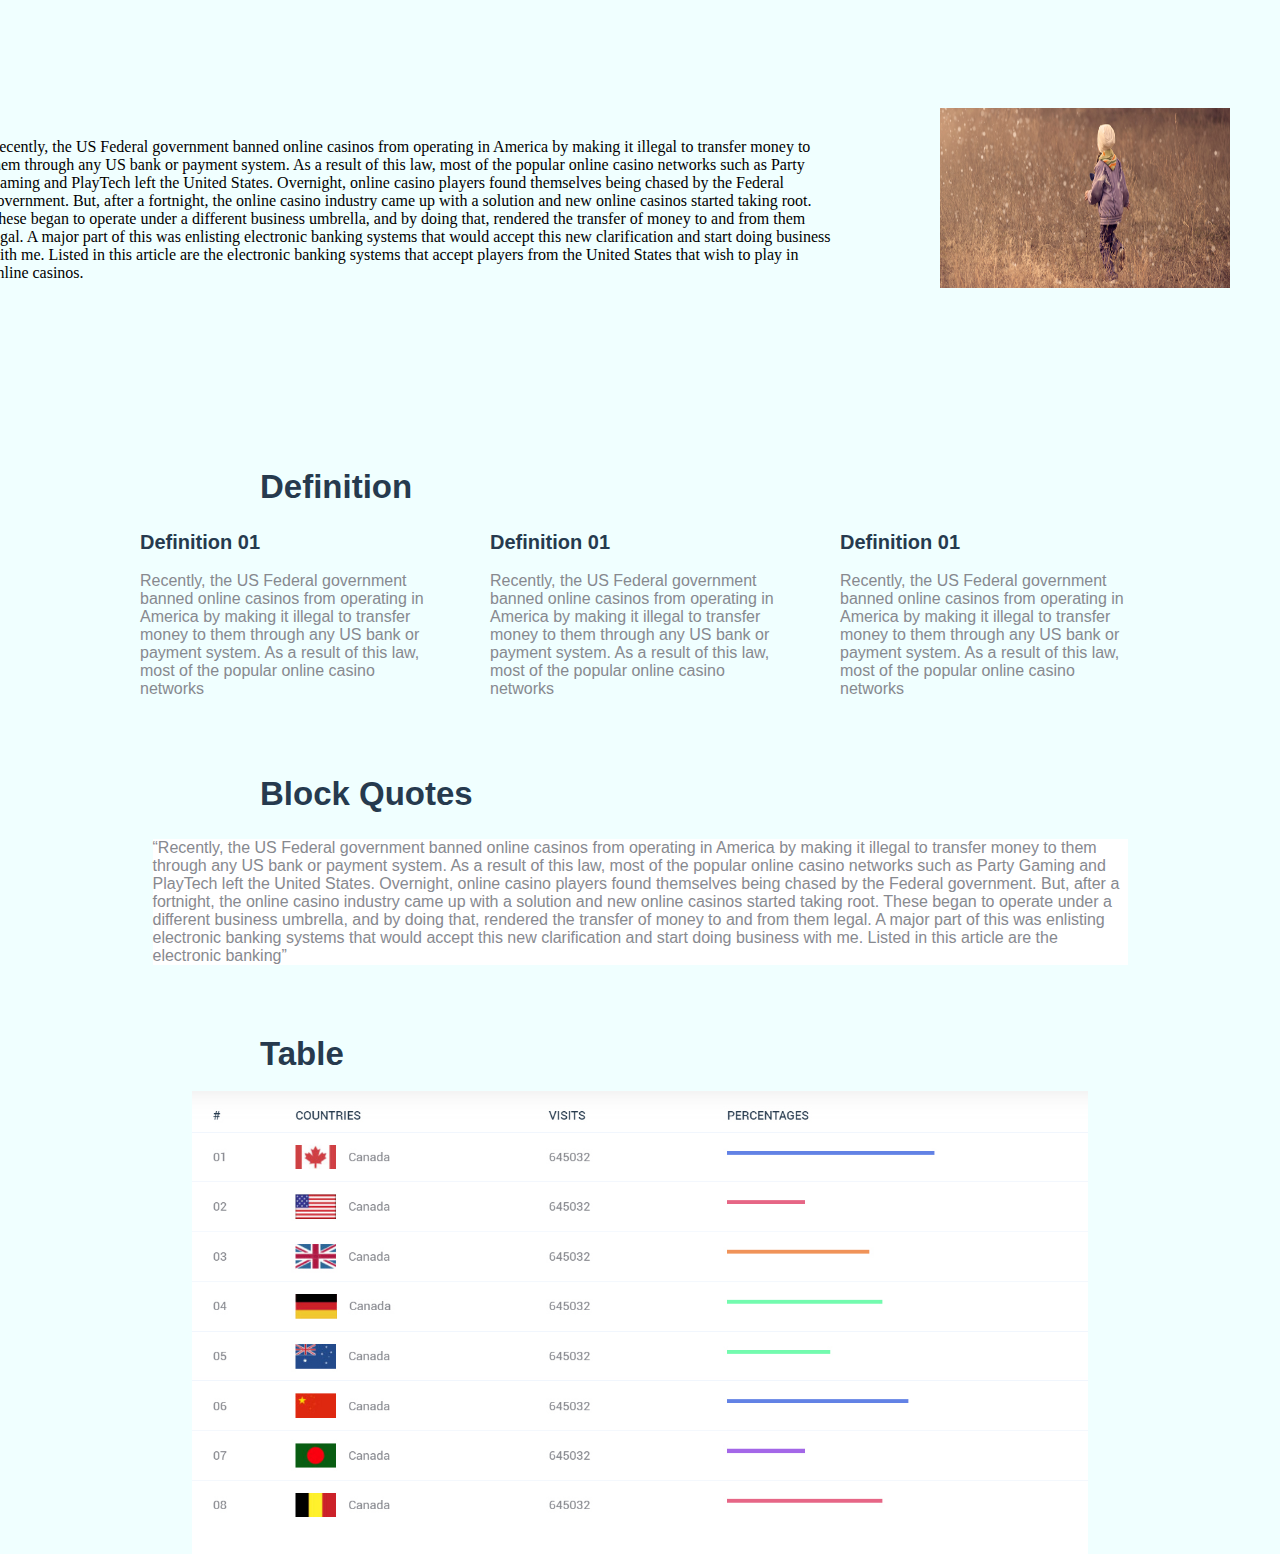
<file: сайт 3/index4.html>
<!DOCTYPE html>
<html lang="en">
<head>
    <meta charset="UTF-8">
    <title>Pages</title>
    <link rel="stylesheet" href="index4.css">
    <link rel = "shortcut icon" href="%D0%B8%D0%BA%D0%BE%D0%BD%D0%BA%D0%B0.ico" type = "image/x-icon">
</head>
<body>
    <div class="menu">
        <div class="logo">
            <img width="110px" height="20px" src="logo.webp" alt="">
        </div>
       <div class="links">
            <a href="index.html">HOME</a>
            <a href="index1.html">ABOUT</a>
            <a href="index2.html">SERVICES</a>
            <a href="index4.html">PAGES</a>
            <a href="">BLOG</a>
            <a href="index3.html">CONTACT</a>
            </div>
    </div>
   <div class="block1">
       <div class="text1"><h1>Elements</h1> </div> 
        <div class="text2"><h1>Days so us evening for herb bearing lesser man female night</h1> </div> 
        </div>
    <div class="block2">
        <div class="text12"><h1>Text Sample</h1> </div>
        
        <div class="text22"><p>Every avid independent filmmaker has <b><font color ="#cea06c">Bold</font></b> about making that <i>Italic</i> interest documentary, or short film to show off their creative prowess. Many have great ideas and want to “wow” the <font color ="#cea06c" size ="2" >Superscript</font> scene, or video renters with their big project. But once you have the <font color ="#cea06c" size ="2" >Subscript</font> “in the can” (no easy feat), how do you move from a  <strike><font color ="#cea06c">Strike  </font> </strike> through of master DVDs with the <font color ="#cea06c"><u>“Underline”</u></font> marked hand-written title inside a secondhand CD case, to a pile of cardboard boxes full of shiny new, retail-ready DVDs, with UPC barcodes and polywrap sitting on your doorstep? You need to create eye-popping artwork and have your project replicated. Using a reputable full service DVD Replication company like PacificDisc, Inc. to partner with is certainly a helpful option to ensure a professional end result, but to help with your DVD replication project, here are 4 easy steps to follow for good DVD replication results: </p></div>
    </div>
    <div class="block3"> <div class="text31"><h1>Sample Buttons</h1></div>
        <div class="knopka1"> <a href="#" class="button1">Default</a> </div>
          <div class="knopka2"> <a href="#" class="button2">Primary</a> </div>
        <div class="knopka3"> <a href="#" class="button3">Success</a> </div>
          <div class="knopka4"> <a href="#" class="button4">Info</a> </div>
        <div class="knopka5"> <a href="#" class="button5">Warning</a> </div>
          <div class="knopka6"> <a href="#" class="button6">Danger</a> </div>
        <div class="knopka7"> <a href="#" class="button7"><u>Link</u></a> </div>
    </div>
         <div class="block4"><div class="knopka11">
             <a href="#" class="button11">Default</a> </div>
          <div class="knopka21"> <a href="#" class="button21">Primary</a> </div>
        <div class="knopka31"> <a href="#" class="button31">Success</a> </div>
          <div class="knopka41"> <a href="#" class="button41">Info</a> </div>
        <div class="knopka51"> <a href="#" class="button51">Warning</a> </div>
          <div class="knopka61"> <a href="#" class="button61">Danger</a> </div>
        <div class="knopka71"> <a href="#" class="button71"><u>Link</u></a> </div>
    </div>
  <div class="block5"> <div class="text31"><h1>Left Aligned</h1></div>
      <div class ="kartinn"><img   width="290" height="180 "src ="%D0%B1%D0%B5%D0%B6%D0%B8%D1%82.jpg"></div>
      <div class="text23"><p align="right">Recently, the US Federal government banned online casinos from operating in America by making it illegal to transfer money to them through any US bank or payment system. As a result of this law, most of the popular online casino networks such as Party Gaming and PlayTech left the United States. Overnight, online casino players found themselves being chased by the Federal government. But, after a fortnight, the online casino industry came up with a solution and new online casinos started taking root. These began to operate under a different business umbrella, and by doing that, rendered the transfer of money to and from them legal. A major part of this was enlisting electronic banking systems that would accept this new clarification and start doing business with me. Listed in this article are the electronic banking systems that accept players from the United States that wish to play in online casinos.</p></div>
    </div>
    <div class="block6">
    
      <div class="right_new"><div class ="kartin1"><img   width="290" height="180 "src ="%D0%B1%D0%B5%D0%B6%D0%B8%D1%82.jpg"></div>
          <div class="text24"><p align="left">Recently, the US Federal government banned online casinos from operating in America by making it illegal to transfer money to them through any US bank or payment system. As a result of this law, most of the popular online casino networks such as Party Gaming and PlayTech left the United States. Overnight, online casino players found themselves being chased by the Federal government. But, after a fortnight, the online casino industry came up with a solution and new online casinos started taking root. These began to operate under a different business umbrella, and by doing that, rendered the transfer of money to and from them legal. A major part of this was enlisting electronic banking systems that would accept this new clarification and start doing business with me. Listed in this article are the electronic banking systems that accept players from the United States that wish to play in online casinos.</p></div></div>
    </div>
    <div class="name-block"><h2>Definition</h2></div>
    <div class="Definition">
        <div class="Definition1"><h2>Definition 01</h2><br><p12>Recently, the US Federal government banned online casinos from operating in America by making it illegal to transfer money to them through any US bank or payment system. As a result of this law, most of the popular online casino networks</p12></div>
        <div class="Definition1"><h2>Definition 01</h2><br><p12>Recently, the US Federal government banned online casinos from operating in America by making it illegal to transfer money to them through any US bank or payment system. As a result of this law, most of the popular online casino networks</p12></div>
        <div class="Definition1"><h2>Definition 01</h2><br><p12>Recently, the US Federal government banned online casinos from operating in America by making it illegal to transfer money to them through any US bank or payment system. As a result of this law, most of the popular online casino networks</p12></div>
    </div><br><br><br><br>
    <div class="name-block">
        <h2>Block Quotes</h2><br>
    </div>
    <div class="space_quotes">
    <div class="BlockQuotes">
        <p12>“Recently, the US Federal government banned online casinos from operating in America by making it illegal to transfer money to them through any US bank or payment system. As a result of this law, most of the popular online casino networks such as Party Gaming and PlayTech left the United States. Overnight, online casino players found themselves being chased by the Federal government. But, after a fortnight, the online casino industry came up with a solution and new online casinos started taking root. These began to operate under a different business umbrella, and by doing that, rendered the transfer of money to and from them legal. A major part of this was enlisting electronic banking systems that would accept this new clarification and start doing business with me. Listed in this article are the electronic banking” </p12>
        </div></div><br><br><br><br><br>
    <div class="name-block"><h2>Table</h2></div><br>
    <div class="table_img">
    <img src="table.jpg" width="70%"></div>
    </body></html>
</file>
<file: сайт 3/index.css>
*{
    margin: 0;
    padding: 0;
}
body{
    overflow-x: hidden;
}
a{
    text-decoration: none;
}
li{
    list-style-type: none;
}

.menu{
    height: 100px;
    background:#3c355f ;
    display:flex;
    justify-content:space-around;
    align-items:center;
    position: fixed;
    top: 0;
    width: 100%;
    height: 7vh;
  }
.menu a{
    font-weight: bold;
    color: white;
    font-family: roboto,sans-serif;
font-size: 15px;
padding-right: 50px;
padding-left: 5px;
margin-right: 5px;
margin-left: 5px;
}
.menu IMG {
    margin-left: 120px;
}
.news{
    background-image:url(%D1%84%D0%BE%D0%BD.jpg);
    background-size: cover;
    width: 100%;
    height: 100vh;
    display: flex;
    align-items: center;
    justify-content: space-around;
    background-repeat: no-repeat;
  }
.news1{
    background: #fff;
     width: 100%;
    height: 40vh;
    margin-left: 50px;
}
p{font-size: 18px;
font-weight: 300;
text-transform: uppercase;
color:#fff;
font-family: roboto,sans-serif;
}
h1
{color:#fff;
font-size: 100px;
line-height: 100px;
text-transform: uppercase;
}
.block {
    margin-right: 380px;
    margin-top: 100px;
}
.button1{
    color: #fff; 
	background-image: url(%D1%84%D0%BE%D0%BD.jpg); 
	padding: 15px; 
	border: 2px solid #fff;
    transition: 1s all;
  	} 
	.button1:hover { 
	background: #FF6347; 
        transition: Is all;
	}
.knopka {
    margin-top: 70px;
}
p1{
font-size: 20px;
font-weight: 300;
color: gray;
font-family: roboto,sans-serif;
}
h4{
    font-weight:900;
    margin-top: 15px;
color:#3c355f ;
    margin-bottom: 15px;
}
.news11 {
    text-align: center;
    margin-right: 900px;
   margin-left: 10px;
    margin-top: 70px;
    
   
}
.news12 {
    text-align: center;
    margin-right: 400px;
   margin-left: 160px;
    margin-top: -255px;
   
}
.news13 {
    text-align: center;
    margin-right: 250px;
   margin-left: 660px;
    margin-top: -255px;
   
}
.news14 {
    text-align: center;
    margin-right: 50px;
   margin-left: 1060px;
    margin-top: -260px;
   
}
.grey{
    background: #f2f2f5;
     width: 100%;
    height: 75vh;
}
.pht IMG{
   margin-right: 270px;
   margin-left: 220px;
    margin-top: 100px;
}
h6{
    color:#FF6347 ;
 
    font-family: roboto condensed,sans-serif;
    font-size: 20px;
}
p2{
color:#3c355f ;
    font-size: 50px;
    font-family: roboto condensed,sans-serif;
        font-weight: 700;
}
.text{
    margin-right: 70px;
   margin-left: 900px;
    margin-top: -350px; 
}
.button11{
    color: #3c355f; 
	background: #f2f2f5; 
	padding: 15px; 
	border: 2px solid #FF6347 ;
    transition: 1s all;
  	} 
	.button11:hover { 
	background: #FF6347; 
        transition: Is all;
	}
.knopka2{
    margin-right: 60px;
   margin-left: 1180px;
    margin-top: 70px; 
}
.slohgo{
     background: #fff;
     width: 100%;
    height: 120vh;
}
p7{
   color:#FF6347 ;
    font-size: 20px;
    font-family: roboto condensed,sans-serif;
        font-weight: 100; 
}
.text1{
    text-align: center;
    margin-top: 70px; 
}
.ssilki{
    font-family: roboto,sans-serif;
font-size: 15px;
 text-align: center;
     margin-top: 45px; 
}
.ssilki a{
    margin-left:70px;
}
.All{
    background-image: url(all.png);
     width: 15%;
    height: 40vh;
    border-radius: 10px;
    margin-right: 70px;
   margin-left: 500px;
    margin-top: 70px; 
}
.all1{
    background: #fff;
    width: 60%;
    height: 10,5vh;
    margin-left: 90px;
   }
p3{
 color: #3c355f;
font-family: roboto,sans-serif;
font-size: 17px;
}
.text34{
    margin-top: 10px; 
text-align: center;
  }
.text3{
    text-align: center;
}
.all2{
    background-image: url(all2.png);
    width: 30%;
    height: 40vh;
    margin-left: 850px;
    margin-top: -410px;
    border-radius: 10px;
   }
.text333{
     background: #fff;
    width: 57%;
    height: 8vh;
    margin-left: 230px;
}
.all4{
    background-image: url(all3.png);
     width: 15%;
    height: 40vh;
    border-radius: 10px;
    margin-right: 70px;
   margin-left: 500px;
    margin-top: 30px; 
   }
.obhiy{
    background: #fff;
    width: 57%;
    height: 10,5vh;
    margin-left: 90px;
}
.all5{
    background-image: url(all4.png);
    width: 30%;
    height: 40vh;
    margin-left: 850px;
    margin-top: -415px;
    border-radius: 10px;
   }
.video {
     background-image: url(%D1%84%D0%BE%D0%BD22.jpg);
     background-size: cover;
     background-repeat: no-repeat;
    width: 100%;
    height: 50vh;
    margin-top: 100px;
}
.kontacti{
    background: #f2f2f5;
     width: 100%;
    height: 60vh;
}
.text2{
    color:#fff ;
    font-size: 45px;
    font-family: roboto condensed,sans-serif;
        font-weight: 700;
    text-align: center;
    padding-top: 70px;
    }
.button13{
    color: #3c355f; 
	background: #f2f2f5; 
	padding: 30px; 
	border: 2px solid #FF6347 ;
    transition: 1s all;
    border-radius: 50px;
  	} 
	.button13:hover { 
	background: #FF6347; 
        transition: Is all;
	}
.knopka22{
    margin-right: 100px;
    margin-left: 1000px;
    padding-top: 60px;
}
p9{
    color:#fff ;
    font-size: 25px;
    font-family: roboto condensed,sans-serif;
        font-weight: 500;
    text-align: center;
    padding-top: 130px;
    margin-left: 920px;
}

.text355{
    color:#fff ;
    font-size: 45px;
    font-family: roboto condensed,sans-serif;
        font-weight: 700;
    margin-left: 900px;
    padding-top: 100px;
    }
.text435{
    font-size: 20px;
     text-align: center;
     color: #FF6347;
    margin-top: -90px;
    font-family: roboto condensed,sans-serif;
      font-weight: 100;
}
.block123{
    margin-left: 280px;
    margin-top: 90px;
    background: #fff;
     width: 20%;
    height: 30vh;
transition: 0,3s all;}
.block123:hover{
    border: 1px solid #FF6347 ;
    transition: 0,3s all;
}
.block124{
    margin-left: 800px;
    margin-top: -300px;
    background: #fff;
     width: 20%;
    height: 30vh; 
    transition: 0,3s all;}
.block124:hover{
    border: 1px solid #FF6347 ;
    transition: 0,3s all;
}
.block125{
    margin-left: 1300px;
    margin-top: -300px;
    background: #fff;
     width: 20%;
    height: 30vh;
    transition: 0,3s all;}
.block125:hover{
    border: 1px solid #FF6347 ;
    transition: 0,3s all;
}
.kart IMG{
    margin-left: 30px;
    margin-top: 20px;
}
.kartinki{
     margin-left: 110px;
    margin-top: -20px;
    text-align: left;
}
.kartinki1{
     margin-left: 110px;
    margin-top: 18px;
    text-align: left;
}
p87{
    font-size: 20px;
     text-align: center;
     color: #3c355f;
    margin-top: -100px;
    font-family: roboto condensed,sans-serif;
      font-weight: 700;
}
.kartinki2{
     margin-left: 110px;
    margin-top: 20px;
    text-align: left;
}
.logotipe{
     background: #fff;
     width: 100%;
    height: 20vh;
}
.logotipe{
    text-align: center;
    margin-top: 130px;
}
.lgh{
    margin-right: 90px;
   
}
.lgh1{
    margin-right: 80px;
}.lgh2{
    margin-right: 70px;
}
.lgh3{
    margin-right: 40px;
}
.lgh3{
    margin-right: 50px;
}
.konets{
     background:#000025;
     width: 100%;
    height: 50vh;
}
.l1{
    font-size: 15px;
     color: gray;
    font-family: roboto condensed,sans-serif;
      font-weight: 200;
}
.l2{
    font-size: 15px;
     color: gray;
    font-family: roboto condensed,sans-serif;
      font-weight: 200;
}.l3{
    
    font-size: 15px;
     color: gray;
    font-family: roboto condensed,sans-serif;
      font-weight: 200;
}.l4{
    
    font-size: 15px;
    color: gray;
    font-family: roboto condensed,sans-serif;
      font-weight: 200;
}
p0{
    color: aliceblue;
    margin-left: 200px;
    padding-top: 50px;
}
.text3555{
   color:#fff ;
    font-size: 15px;
    font-family: roboto condensed,sans-serif;
        font-weight: 700;
   margin-left: 50px;
    padding-top: 100px;
}
.text35555{
    font-size: 15px;
    font-family: roboto condensed,sans-serif;
        font-weight: 700;
   margin-left: 250px;
    padding-top: 40px;
}
.text35552{
    font-size: 15px;
    font-family: roboto condensed,sans-serif;
        font-weight: 700;
   margin-left: 1100px;
    margin-top: -130px;
}
.text35553{
    font-size: 15px;
    font-family: roboto condensed,sans-serif;
        font-weight: 700;
   margin-left: 550px;
     margin-top: -130px;
}
.text35554{
    font-size: 15px;
    font-family: roboto condensed,sans-serif;
        font-weight: 700;
   margin-left: 825px;
    margin-top: -130px;
}
.kkk{
     margin-left: 1300px;
    margin-top: -100px;
}
</file>
<file: 1_project/style.css>
*,*:before, after {
    box-sizing: border-box;
    margin: 0;
}
a {
    text-decoration: none;
    color: #ffffff;
}
html,body{
    margin: 0;
    padding: 0;
    color: #ffffff;
}
header {
    display: flex;
    padding: 0;
    position: fixed;
    left: 0;
    top: 0;
    width: 100%;
    background: linear-gradient(168.42deg,#0d1218 42.81%,#0d86a8 117.9%);
    justify-content: space-around;
    font-family:'Russo One', sans-serif;
    z-index: 10;
}
.mein_menu_links {
    display: flex;
    justify-content: space-between;
    padding: 20px;
}
.menu_button {
    margin-right: 30px;
    font-size: 13px;
}
.mein_menu_logo {
    text-align: center;
}
.pic_logo {
    width: 60%;
    padding: 20px;
}
.content_about {
    margin-top: 10vh;
    background: url(pic/fon.jpg);
    display: flex;
    width: 100%;
    padding-top: 3% ;
}
.content_about b {
    font-size: 11px;
}
h1 {
    font-size: 50px;
    font-family:'Russo One', sans-serif;
}
.about {
    width: 98vh;
    text-align: left;
    padding: 2px;
    margin-left: 10%;
}
.infa {
    display: flex;
}
.infa_string img {
    width: 15%;
}
.infa_string b{
    font-size: 13px;
    margin-left: 5px;
}
.punkt {
    display: flex;
    padding: 10px;

}
.content_map {
    background: url(pic/fon1.png) 0px 0px no-repeat, 
    linear-gradient(120.51deg, rgba(13, 18, 24, 0.98) 54.76%,
     rgb(13, 134, 168) 135.81%,
     rgba(13, 110, 139, 0.996) 0px);
    position: relative;
}
.conteiner_map {
    padding: 2%;
}
.content_poligon {
    background:  url(pic/fon1.jpg);
    background-size: cover;
    width: 100%;
    padding-top: 2% ;
}
.zag_pol {
    display: flex;
    justify-content: space-around;
    align-items: center;
}
.polig h2 {
    font-size: 45px;
}
.img_polig {
    display: flex;
    justify-content: space-around;
    align-items: center;
    padding: 0 2%;
}
.img_polig span {
    margin: 2%;
}
.note {
    background: rgba(31,29,54,.7);
    line-height: 25px;
    font-size: 14px;
    text-transform: uppercase;
    font-family: 'Proxima Regular',sans-serif;
    padding: 16px 36px 12px;
    max-width: 460px;
    color: #fff;
    border-right: solid #75baf1;
    margin: 2%;
}
.infa_polig {
    display: flex;
    justify-content: space-around;
    align-items: center;
    margin: 0 4%;
}
.strok {
    display: flex;
    justify-content: space-around;
    align-items: center;
    margin: 2%;
}
.polid_zifr {
    width: 50%;
}
.strok1 {
    width: 100%;
    font-size: 20px;
    text-align: center;
}
.strok_zifr {
    font-size: 20px;
    border-left: solid #7a9da7;
    border-right: solid #7a9da7;
    background: #ffffff4f;
    width: 100%;
    height: 5vh;
    display: flex;
    justify-content: center;
    align-items: center;
}
.polig_text {
    display: flex;
    justify-content: space-between;
    align-items: center;
}
.polig_text ul li {
    margin: 2%;
}
.content_games {
    width: 100%;
    background: url(pic/fon1.png) 0px 0px no-repeat, 
    linear-gradient(120.51deg, rgba(13, 18, 24, 0.98) 54.76%,
     rgb(13, 134, 168) 135.81%,
     rgba(13, 110, 139, 0.996) 0px);
    padding: 2%;
    align-items: center;
}
.games_string {
    display: flex;
    justify-content: space-between;
    align-items: center;
}
.napic {
    align-items: center;
    position: relative;
    margin-top: 0;
    z-index: 7;
    width: 100%;
    height: 100%;
    background: #ffffff1a;
    text-align: center;
    font-family:'Russo One', sans-serif;

}
.string {
    width: 100%;
}
.games_st a img {
    width: 100%;
}
.games_st:hover {
    background: #ffffff1a;
    border: solid #57dbff 1px;
}
.map_zag {
    display: flex;
    justify-content: space-around;
    align-items: center;
}
.map_menu {
    display: flex;
    justify-content: space-around;
    margin: 2%;
    font-family:'Russo One', sans-serif;
}
.map_menu a:hover {
    color: #57dbff;
}
.map_znak {
    padding: 4%;
    width: 100%;
    background: url(pic/new_map.png) no-repeat;
    background-size: 100%;
}
.map {
    width: 100%;
    height: 100%;
}
.str {
    display: flex;
    justify-content: space-around;
    width: 80%;
    margin: 0 10%;
}
.texton {
    align-items: center;
    text-align: center;
    width: auto;
    margin: 2%;
}
.texton:hover a h3 {
    font-size: 20px;
}
.invents {
    background: url(pic/fon3.jpg);
    background-size: cover;
    width: 100%;
    padding: 2%;
}
.ivent_st {
    display: flex;
    justify-content: center;
    align-items: center;
}
.ivent_st a:hover {
    border: solid 1px #75baf1;
    padding: 1%;
}
.ivent_punkt {
    text-align: center;
}
.ivent_punkt img {
    width: 100%;
}
.data {
    color: aquamarine;
    font-family:'Russo One', sans-serif;
}
.kontakts {
    background: url(pic/fon1.jpg);
    width: 100%;
    padding-top: 2% ;
}
.kont_inf {
    display: flex;
    justify-content: space-around;
    align-items: center;
    padding: 3%;
}
.kont_inf span {
    padding: 3%;
}
hr {
    margin: 3%;
    border-width: 1px;
    color: #7a9da746;
}
.footer {
    width: 100%;
    background: url(pic/fon1.png) 0px 0px no-repeat, 
    linear-gradient(120.51deg, rgba(13, 18, 24, 0.98) 54.76%,
     rgb(13, 134, 168) 135.81%,
     rgba(13, 110, 139, 0.996) 0px);
    padding: 2%;
    align-items: center;
}
.foot_2 ul {
    list-style: none;
}
li a {
    color: slategrey;
}
.foot_infa {
    width: 100%;
    display: flex;
    justify-content: space-around;
    align-items: center;
}
.foot_2 {
    margin-bottom: 2%;
}
.foot_kontakt {
    display: flex;
    justify-content: space-around;
    align-items: center;
    padding: 2%;
}
.kontakt {
    margin: 0 2%;
}
.rek {
    display: flex;
    justify-content: space-around;
    align-items: center;
    width: 100%;
}
.none {
    height: 100vh;
    width: 100%;
    text-align: center;
}
.none h2 {
    width: 100%;
    color: #000000;
}
.none img {
    height: 90vh;
}
.mobile_menu {
    height: 100%;
    width: 15%;
    text-align: center;
    margin: 2%;
    display: none;
}
.fas {
    font-size: 25px;
    color: #ffffff9d;
}
</file>
<file: liza/ссылки.css>
h1{
    font-size: 250%;
    text-align: center;
    margin-top: 20%;
}
</file>
<file: сайт 3/index1.css>
*{
    margin: 0;
    padding: 0;
}
body{
    overflow-x: hidden;
}
a{
    text-decoration: none;
}
li{
    list-style-type: none;
}

.menu{
    height: 100px;
    background:#3c355f ;
    display:flex;
    justify-content:space-around;
    align-items:center;
    position: fixed;
    top: 0;
    width: 100%;
    height: 7vh;
  width: 100%;
}
.menu a{
    font-weight: bold;
    color: white;
    font-family: roboto,sans-serif;
font-size: 10px;
padding-right: 50px;
padding-left: 5px;
margin-right: 5px;
margin-left: 5px;
}
.menu IMG {
    margin-left: 120px;
}
.news{
    background-image:url(%D1%84%D0%BE%D0%BD.jpg);
    background-size: cover;
     width: 100%;
    height: 100vh;
    display: flex;
    align-items: center;
    justify-content: space-around;
    background-repeat: no-repeat;
  }
.news1{
    background: #fff;
     width: 100%;
    height: 40vh;
}
p{font-size: 18px;
font-weight: 300;
text-transform: uppercase;
color:#fff;
font-family: roboto,sans-serif;
}
h1
{color:#fff;
font-size: 100px;
line-height: 100px;
text-transform: uppercase;
}
.block {
    margin-right: 380px;
    margin-top: 100px;
}

p1{
font-size: 15px;
font-weight: 300;
color: gray;
font-family: roboto,sans-serif;
}
h4{
    font-weight:900;
    margin-top: 15px;
color:#3c355f ;
    margin-bottom: 15px;
}
.news11 {
    text-align: center;
    margin-right: 700px;
   margin-left: 20px;
    margin-top: 100px;
   
}
.news12 {
    text-align: center;
    margin-right: 350px;
   margin-left: 160px;
    margin-top: -235px;
   
}
.news13 {
    text-align: center;
    margin-right: 350px;
   margin-left: 660px;
    margin-top: -235px;
   
}
.news14 {
    text-align: center;
    margin-right: 250px;
   margin-left: 1060px;
    margin-top: -235px;
   
}
.grey{
    background: #f2f2f5;
     width: 100%;
    height: 75vh;
}
.pht IMG{
   margin-right: 270px;
   margin-left: 200px;
    margin-top: 60px;
}
h6{
    color:#FF6347 ;
 
    font-family: roboto condensed,sans-serif;
    font-size: 15px;
}
p2{
color: #3c355f;
    font-size: 35px;
    font-family: roboto condensed,sans-serif;
        font-weight: 700;
}
p21{ 
    margin-left: 50px;
    color: white;
    font-size: 35px;
    font-family: roboto condensed,sans-serif;
        font-weight: 700;
}
p20{
    text-align: center;
margin-left: 50px;
    color: white;
    font-size: 15px;
    font-family: roboto condensed,sans-serif;
        font-weight: 2;
}
.text{
    margin-right: 70px;
   margin-left: 1100px;
    margin-top: -450px; 
}
.button11{
    color: #3c355f; 
	background: #f2f2f5; 
	padding: 15px; 
	border: 2px solid #FF6347 ;
    transition: 1s all;
  	} 
	.button11:hover { 
	background: #FF6347; 
        transition: Is all;
	}
.knopka2{
    margin-right: 70px;
   margin-left: 1200px;
    margin-top: 70px; 
}
.slohgo{
     background: #fff;
     width: 100%;
    height: 120vh;
}
p7{
   color:#FF6347 ;
    font-size: 20px;
    font-family: roboto condensed,sans-serif;
        font-weight: 100; 
}
.text1{
    background-image: url(%D1%84%D0%BE%D0%BD12.jpg);
      background-size: cover;
    text-align: center;
    width: 100%;
    height: 60vh;
}


p3{
 color: #3c355f;
font-family: roboto,sans-serif;
font-size: 17px;
}
.text34{
    margin-top: 10px; 
text-align: center;
  }
.text3{
    text-align: center;
}

.text333{
     background: #fff;
    width: 57%;
    height: 8vh;
    margin-left: 230px;
}
.kontacti{
    background: #fff;
     width: 100%;
    height: 60vh;
}
.text2{
    text-align: center;
    padding-top:130px;
    }
.button13{
    color: #3c355f; 
	background: #f2f2f5; 
	padding: 30px; 
	border: 2px solid #FF6347 ;
    transition: 1s all;
    border-radius: 50px;
  	} 
	.button13:hover { 
	background: #FF6347; 
        transition: Is all;
	}
.knopka22{
    margin-right: 200px;
    margin-left: 900px;
    padding-top: 60px;
}
p9{
    color:#fff ;
    font-size: 25px;
    font-family: roboto condensed,sans-serif;
        font-weight: 500;
    text-align: center;
    padding-top: 130px;
    margin-left: 920px;
}
.kkk{
     padding-top: 50px;
}
.text355{
    color:#fff ;
    font-size: 45px;
    font-family: roboto condensed,sans-serif;
        font-weight: 700;
    text-align: center;
    padding-top: 100px;
    }
.text435{
    font-size: 25px;
     text-align: center;
     color: #FF6347;
    margin-top: -90px;
    font-family: roboto condensed,sans-serif;
      font-weight: 100;
}
.block123{
    margin-left: 250px;
    margin-top: 80px;
    background: #fff;
     width: 20%;
    height: 30vh;
transition: 0,3s all;}
.block123:hover{
    border: 1px solid #FF6347 ;
    transition: 0,3s all;
}
.block124{
    margin-left: 660px;
    margin-top: -222px;
    background: #fff;
     width: 20%;
    height: 30vh; 
    transition: 0,3s all;}
.block124:hover{
    border: 1px solid #FF6347 ;
    transition: 0,3s all;
}
.block125{
    margin-left: 1100px;
    margin-top: -222px;
    background: #fff;
     width: 20%;
    height: 30vh;
    transition: 0,3s all;}
.block125:hover{
    border: 1px solid #FF6347 ;
    transition: 0,3s all;
}
.kart IMG{
    margin-left: 30px;
    margin-top: 50px;
}
.kartinki{
     margin-left: 120px;
    margin-top: -100px;
    text-align: left;
}
.kartinki1{
     margin-left: 120px;
    margin-top: 18px;
    text-align: left;
}
p87{
    font-size: 20px;
     text-align: center;
     color: #3c355f;
    margin-top: -100px;
    font-family: roboto condensed,sans-serif;
      font-weight: 700;
}
.kartinki2{
     margin-left: 120px;
    margin-top: 20px;
    text-align: left;
}
.logotipe{
     background: #fff;
     width: 100%;
    height: 20vh;
}
.logotipe{
    text-align: center;
    margin-top: 130px;
}
.lgh{
    margin-right: 90px;
}
.lgh1{
    margin-right: 80px;
}.lgh2{
    margin-right: 70px;
}
.lgh3{
    margin-right: 40px;
}
.lgh3{
    margin-right: 50px;
}
.konets{
     background:#000025;
     width: 100%;
    height: 50vh;
}
.l1{
    font-size: 15px;
     color: gray;
    font-family: roboto condensed,sans-serif;
      font-weight: 200;
}
.l2{
    font-size: 15px;
     color: gray;
    font-family: roboto condensed,sans-serif;
      font-weight: 200;
}.l3{
    
    font-size: 15px;
     color: gray;
    font-family: roboto condensed,sans-serif;
      font-weight: 200;
}.l4{
    
    font-size: 15px;
    color: gray;
    font-family: roboto condensed,sans-serif;
      font-weight: 200;
}
p0{
    color: aliceblue;
    margin-left: 200px;
    padding-top: 50px;
}
.text3555{
   color:#fff ;
    font-size: 15px;
    font-family: roboto condensed,sans-serif;
        font-weight: 700;
   margin-left: 50px;
    padding-top: 100px;
}
.text35555{
    font-size: 15px;
    font-family: roboto condensed,sans-serif;
        font-weight: 700;
   margin-left: 250px;
    padding-top: 40px;
}
.text35552{
    font-size: 15px;
    font-family: roboto condensed,sans-serif;
        font-weight: 700;
   margin-left: 1100px;
    margin-top: -130px;
}
.text35553{
    font-size: 15px;
    font-family: roboto condensed,sans-serif;
        font-weight: 700;
   margin-left: 550px;
     margin-top: -130px;
}
.text35554{
    font-size: 15px;
    font-family: roboto condensed,sans-serif;
        font-weight: 700;
   margin-left: 825px;
    margin-top: -130px;
}
.kkk{
     margin-left: 1300px;
    margin-top: -100px;
}
</file>
<file: сайт 3/index3.css>
*{
    margin: 0;
    padding: 0;
}
body{
    overflow-x: hidden;
}
a{
    text-decoration: none;
}
li{
    list-style-type: none;
}

.menu{
    height: 100px;
    background:#3c355f ;
    display:flex;
    justify-content:space-around;
    align-items:center;
    position: fixed;
    top: 0;
    width: 100%;
    height: 7vh;
  width: 100%;
}
.menu a{
    font-weight: bold;
    color: white;
    font-family: roboto,sans-serif;
font-size: 10px;
padding-right: 50px;
padding-left: 5px;
margin-right: 5px;
margin-left: 5px;
}
.menu IMG {
    margin-left: 120px;
}
.news{
    background-image:url(%D1%84%D0%BE%D0%BD.jpg);
    background-size: cover;
     width: 100%;
    height: 100vh;
    display: flex;
    align-items: center;
    justify-content: space-around;
    background-repeat: no-repeat;
  }
.news1{
    background: #fff;
     width: 100%;
    height: 60vh;
    margin-top: 20px;
}
p{font-size: 18px;
font-weight: 300;
text-transform: uppercase;
color:#fff;
font-family: roboto,sans-serif;
}
h1
{color:#fff;
font-size: 100px;
line-height: 100px;
text-transform: uppercase;
}
.block {
    margin-right: 380px;
    margin-top: 100px;
}

p1{
font-size: 15px;
font-weight: 300;
color: gray;
font-family: roboto,sans-serif;
}
h4{
    font-weight:900;
    margin-top: 15px;
color:#3c355f ;
    margin-bottom: 15px;
}

.news12 {
    text-align: center;
    margin-right: 350px;
   margin-left: 160px;
    margin-top: -235px;
   
}
.news13 {
    text-align: center;
    margin-right: 350px;
   margin-left: 660px;
    margin-top: -235px;
   
}
.news14 {
    text-align: center;
    margin-right: 250px;
   margin-left: 1060px;
    margin-top: -235px;
   
}
h6{
    color:#FF6347 ;
 
    font-family: roboto condensed,sans-serif;
    font-size: 15px;
}
p2{
color: #3c355f;
    font-size: 25px;
    font-family: roboto condensed,sans-serif;
        font-weight: 700;
    margin-left: 595px;
}
p21{ 
    margin-left: 50px;
    color: white;
    font-size: 35px;
    font-family: roboto condensed,sans-serif;
        font-weight: 700;
}
p20{
    text-align: center;
margin-left: 50px;
    color: white;
    font-size: 15px;
    font-family: roboto condensed,sans-serif;
        font-weight: 2;
}

p7{
   color:#FF6347 ;
    font-size: 20px;
    font-family: roboto condensed,sans-serif;
        font-weight: 100; 
}
.text1{
    background-image: url(%D1%84%D0%BE%D0%BD12.jpg);
      background-size: cover;
    text-align: center;
    width: 100%;
    height: 60vh;
}


p3{
 color: #3c355f;
font-family: roboto,sans-serif;
font-size: 17px;
}
.text2{
    text-align: center;
    padding-top:130px;
    }
p9{
    color:#fff ;
    font-size: 25px;
    font-family: roboto condensed,sans-serif;
        font-weight: 500;
    text-align: center;
    padding-top: 130px;
    margin-left: 920px;
}

.text355{
    color:#fff ;
    font-size: 45px;
    font-family: roboto condensed,sans-serif;
        font-weight: 700;
    text-align: center;
    padding-top: 100px;
    }


p87{
    font-size: 20px;
     text-align: center;
     color: #3c355f;
    margin-top: -100px;
    font-family: roboto condensed,sans-serif;
      font-weight: 700;
}

.konets{
padding-right: 15px;
    padding-left: -10px; 
      background:#000025;
     width: 100%;
    height: 50vh;
}
.l1{
    font-size: 15px;
     color: gray;
    font-family: roboto condensed,sans-serif;
      font-weight: 200;
}
.l2{
    font-size: 15px;
     color: gray;
    font-family: roboto condensed,sans-serif;
      font-weight: 200;
}.l3{
    
    font-size: 15px;
     color: gray;
    font-family: roboto condensed,sans-serif;
      font-weight: 200;
}.l4{
    
    font-size: 15px;
    color: gray;
    font-family: roboto condensed,sans-serif;
      font-weight: 200;
}
p0{
    color: aliceblue;
    margin-left: 200px;
    padding-top: 50px;
}
.text3555{
   color:#fff ;
    font-size: 15px;
    font-family: roboto condensed,sans-serif;
        font-weight: 700;
   margin-left: 50px;
    padding-top: 100px;
}
.text35555{
    font-size: 15px;
    font-family: roboto condensed,sans-serif;
        font-weight: 700;
   margin-left: 250px;
    padding-top: 40px;
}
.text35552{
    font-size: 15px;
    font-family: roboto condensed,sans-serif;
        font-weight: 700;
   margin-left: 1100px;
    margin-top: -130px;
}
.text35556{
    font-size: 15px;
    font-family: roboto condensed,sans-serif;
        font-weight: 700;
   margin-left:1250px;
     margin-top: -50px;
}
.text35553{
    font-size: 15px;
    font-family: roboto condensed,sans-serif;
        font-weight: 700;
   margin-left: 550px;
     margin-top: -130px;
}
.text35554{
    font-size: 15px;
    font-family: roboto condensed,sans-serif;
        font-weight: 700;
   margin-left: 825px;
    margin-top: -130px;
}
.neww{
     padding-top: 55px;
    background: #fff;
    width: 100%;
  height: 50vh;
}
.neww11{
   
    background-size: cover;
    background-image: url(%D0%B4%D0%BE%D0%BC%D0%B8%D0%BA.png);
    width: 35%;
  height: 80vh;
}
.text435{
    font-size: 15px;
    margin-left: 600px;
     color: #FF6347;
    margin-top: -570px;
    font-family: roboto condensed,sans-serif;
      font-weight: 100;
}
.img { 
margin-left: 250px;}
.tex{
    margin-left:350px;
    margin-top: -215px;
}
p09{
    font-weight: 600;
    font-family: "Roboto Condensed", sans-serif;
   color: #3c355f;
         font-size: 15px;
}
.img a{
    font-weight: 600;
    font-family: "Roboto Condensed", sans-serif;
    color: #3c355f;
      font-size: 15px;
}
.anketa{
    margin-left: 700px;
    margin-top: -205px;
    font-weight: 300;
}
.anketa1{
     margin-left: 1100px;
    margin-top: -105px;
    font-weight: 300;
}
.knopka {
    margin-top: 70px;
    margin-left: 70px;
}
.button1{
    color: #3c355f; 
    font-weight: 600;
  border-radius: 10px;
	padding: 15px; 
	border: 2px solid grey;
    transition: 1s all;
  	} 
	.button1:hover { 
	background: #FF6347; 
        transition: Is all;
	}
.kkk{
     margin-left: 1300px;
    margin-top: -50px;
}
</file>
<file: сайт 3/index4.css>
*{
    margin: 0;
    padding: 0;
}
body{
    overflow-x: hidden;
    background-color: azure;
}
a{
    text-decoration: none;
}
li{
    list-style-type: none;
}

.menu{
    height: 100px;
    background:#3c355f ;
    display:flex;
    justify-content:space-around;
    align-items:center;
    position: fixed;
    top: 0;
    width: 100%;
    height: 7vh;
  width: 100%;
}
.menu a{
    font-weight: bold;
    color: white;
    font-family: roboto,sans-serif;
font-size: 10px;
padding-right: 50px;
padding-left: 5px;
margin-right: 5px;
margin-left: 5px;
}
.menu IMG {
    margin-left: 120px;
}
.block1{
    background-image: url(%D1%84%D0%BE%D0%BD12.jpg);
      background-size: cover;
    text-align: center;
    width: 100%;
    height: 60vh;
    display: flex;
}
.text1
{font-family: "Roboto",sans-serif;
    display: flex;
    margin-top: 100px;
    font-size: 20px;
    color: #fff;
   margin-left: 700px;
    margin-top: 150px;
}
.text2 {
    font-family: "Roboto",sans-serif;
    display: flex;
    color: #fff;
    font-size: 10px;
    margin-top: 200px;
    margin-left: -370px;
}
.block2{
     background-color: azure;
      background-size: cover;
    text-align: center;
    width: 100%;
    height: 40vh;
    display: flex;
}
.text12{
    display: flex;
    margin-left: 100px;
    margin-top: 80px;
    font-family: "Roboto Condensed",sans-serif;
color: #263a4e;
}
.text22{
    display: flex;
    margin-top: 200px;
    font-family: "Roboto",sans-serif;
    font-weight: 400;
    margin-left: -150px;
    margin-right: 100px;
}
.block3{
     background-color: azure;
      background-size: cover;
    text-align: center;
    width: 100%;
    height: 2vh;
    display: flex;
}
.text31{
     display: flex;
    margin-left: 100px;
    margin-top: 80px;
    font-family: "Roboto Condensed",sans-serif;
color: #263a4e;
}
.button1{
    color: black;
    font-size: 15px;
    background-color: azure;
	padding: 10px; 
	
    transition: 1s all;
  	} 
	.button1:hover { 
	background: #fff; 
        transition: 1s all;
	}
.knopka1 {
    margin-top: 170px;
    margin-left: -200px;
}
.knopka2{
    margin-top: 170px;
    margin-left: 80px;
}
.button2{
    color: white;
    font-size: 15px;
    background-color: #cea06c;
	padding: 10px; 
	border: 2px solid #cea06c;
    transition: 1s all;
  	} 
	.button2:hover { 
	background: white; 
        transition: 1s all;
	}
.knopka3{
    margin-top: 170px;
    margin-left: 80px;
}
.button3{
    color: white;
    font-size: 15px;
    background-color: skyblue;
	padding: 10px; 
	border: 2px solid skyblue;
    transition: 1s all;
  	} 
	.button3:hover { 
	background: white; 
        transition: 1s all;
	}
.knopka4{
    margin-top: 170px;
    margin-left: 80px;
}
.button4{
    color: white;
    font-size: 15px;
    background-color: blue;
	padding: 10px; 
	border: 2px solid blue;
    transition: 1s all;
  	} 
	.button4:hover { 
	background: white; 
        transition: 1s all;
	}
.knopka5{
    margin-top: 170px;
    margin-left: 80px;
}
.button5{
    color: white;
    font-size: 15px;
    background-color: yellow;
	padding: 10px; 
	border: 2px solid yellow;
    transition: 1s all;
  	} 
	.button5:hover { 
	background: white; 
        transition: 1s all;
	}
.knopka6{
    margin-top: 170px;
    margin-left: 80px;
}
.button6{
    color: white;
    font-size: 15px;
    background-color: red;
	padding: 10px; 
	border: 2px solid red;
    transition: 1s all;
  	} 
	.button6:hover { 
	background: white; 
        transition: 1s all;
	}
.button7{
    color: black;
    font-size: 15px;
    background-color: azure;
	padding: 10px; 
	
    transition: 1s all;
  	} 
	.button7:hover { 
	background: #fff; 
        transition: 1s all;
	}
.knopka7 {
    margin-top: 170px;
    margin-left: 80px;
}
.block4{
     background-color: azure;
      background-size: cover;
    text-align: center;
    width: 100%;
    height: 30vh;
    display: flex;
}
.button11{
    color: skyblue;
    font-size: 15px;
    background-color: #fff;
	padding: 10px; 
	
    transition: 1s all;
  	} 
	.button11:hover { 
	background: azure; 
        transition: 1s all;
	}
.knopka11 {
    margin-top: 270px;
    margin-left: 100px;
}
.knopka21{
    margin-top: 270px;
    margin-left: 80px;
}
.button21{
    color: #cea06c;
    font-size: 15px;
    background-color: #fff;
	padding: 10px; 
	border: 2px solid #cea06c;
    transition: 1s all;
  	} 
	.button21:hover { 
	background: #cea06c; 
        transition: 1s all;
	}
.knopka31{
    margin-top: 270px;
    margin-left: 80px;
}
.button31{
    color: skyblue;
    font-size: 15px;
    background-color: #fff;
	padding: 10px; 
	border: 2px solid skyblue;
    transition: 1s all;
  	} 
	.button31:hover { 
	background: skyblue; 
        transition: 1s all;
	}
.knopka41{
    margin-top: 270px;
    margin-left: 80px;
}
.button41{
    color: blue;
    font-size: 15px;
    background-color: #fff;
	padding: 10px; 
	border: 2px solid blue;
    transition: 1s all;
  	} 
	.button41:hover { 
	background: blue; 
        transition: 1s all;
	}
.knopka51{
    margin-top: 270px;
    margin-left: 80px;
}
.button51{
    color: yellow;
    font-size: 15px;
    background-color: #fff;
	padding: 10px; 
	border: 2px solid yellow;
    transition: 1s all;
  	} 
	.button51:hover { 
	background: yellow; 
        transition: 1s all;
	}
.knopka61{
    margin-top: 270px;
    margin-left: 80px;
}
.button61{
    color: red;
    font-size: 15px;
    background-color: #fff;
	padding: 10px; 
	border: 2px solid red;
    transition: 1s all;
  	} 
	.button61:hover { 
	background: red; 
        transition: 1s all;
	}
.button71{
    color: black;
    font-size: 15px;
    background-color: #fff;
	padding: 10px; 
	
    transition: 1s all;
  	} 
	.button71:hover { 
	background: black; 
        transition: 1s all;
	}
.knopka71 {
    margin-top: 270px;
    margin-left: 80px;
}
.block5{
     background-color: azure;
      background-size: cover;
    text-align: center;
    width: 100%;
    height: 50vh;
    display: flex;
}
.kartinn IMG{
    margin-left: -150px;
    margin-top: 160px;
}
.right_new{
    display:flex;
    flex-direction: row-reverse;
    margin-left:-30px;
}
.text23{
     margin-top: 200px;
    margin-left: 100px;
    margin-right: 50px;
}
.block6{
     background-color: azure;
      background-size: cover;
    text-align: center;
    width: 100%;
    height: 50vh;
    display: flex;
}
.kartin1 img{
    margin-right:50px;
    margin-top: 70px;


}
.text24{
     margin-top: 100px;
     margin-right: 100px;
     width:65%;
}
.manyblock{
    margin-left: -120px;
    margin-top: 140px;
    width: 20%;
     background-color: azure;
      background-size: cover;
    
    height: 10vh;
    display: flex;
}
.text311{
     display: flex;
    margin-left: 10px;
    margin-top: 20px;
    font-family: "Roboto Condensed",sans-serif;
color: #263a4e;
    
}
.molk{
    display: flex;
    flex-direction: row;
    background-color: yellow;
    width: 100vh;
   height:500px;
}
.block7{
    
     background-color: azure;
      background-size: cover;
    text-align: center;
    width: 35%;
    height: 50%;
    display: flex;
}
.manyblock1{
         display: flex;

    margin-left: 520px;
    margin-top: -240px;
    width: 20%;
     background-color: azure;
      background-size: cover;
    
    height: 20vh;
    display: flex;
}
.block8{
     background-color: azure;
      background-size: cover;
    text-align: center;
    width: 100%;
    height: 20vh;
    display: flex;
}
.manyblock2{
         display: flex;

    margin-left: 920px;
    margin-top: -315px;
    width: 20%;
     background-color: azure;
      background-size: cover;
    
    height: 20vh;
    display: flex;
}
.text25{
    margin-right: 150px;
    margin-top: 200px;
}
.name-block{
    background-color: azure;
    margin-top:-70px;
}
.name-block h2{
    margin-top:50px;
    margin-left: 260px;
    
}
.Definition{
    max-width:100%;
    display:flex;
    flex-direction:row;
    justify-content: center;
    background-color: azure;
}
.Definition1{
    width:300px;
    margin:25px;
}
.name-block{
     font-family: "Roboto Condensed",sans-serif;
color: #263a4e;
    font-size:22px;
}
.Definition1 h2{
    font-size:20px;
     font-family: "Roboto Condensed",sans-serif;
color: #263a4e;
}
.Definition p12{
     font-family: "Roboto Condensed",sans-serif;
color: #87898F;
}
.space_quotes{
    width:100%;
    display: flex;
    justify-content: center;
}
.BlockQuotes{
    background-color:#fff;
    width:975px;
    display: flex;
    justify-content: center;
}
.BlockQuotes p12{
     font-family: "Roboto Condensed",sans-serif;
color: #87898F;
}
.table_img{
    width:100%;
    display: flex;
    justify-content: center;
}


@media all and (max-width: 1024px) {
    .text1{
   margin-left: 400px;
} 
    .menu a{
        font-size: 16px;
    }
    .block1{background-size: cover;}
}
</file>
